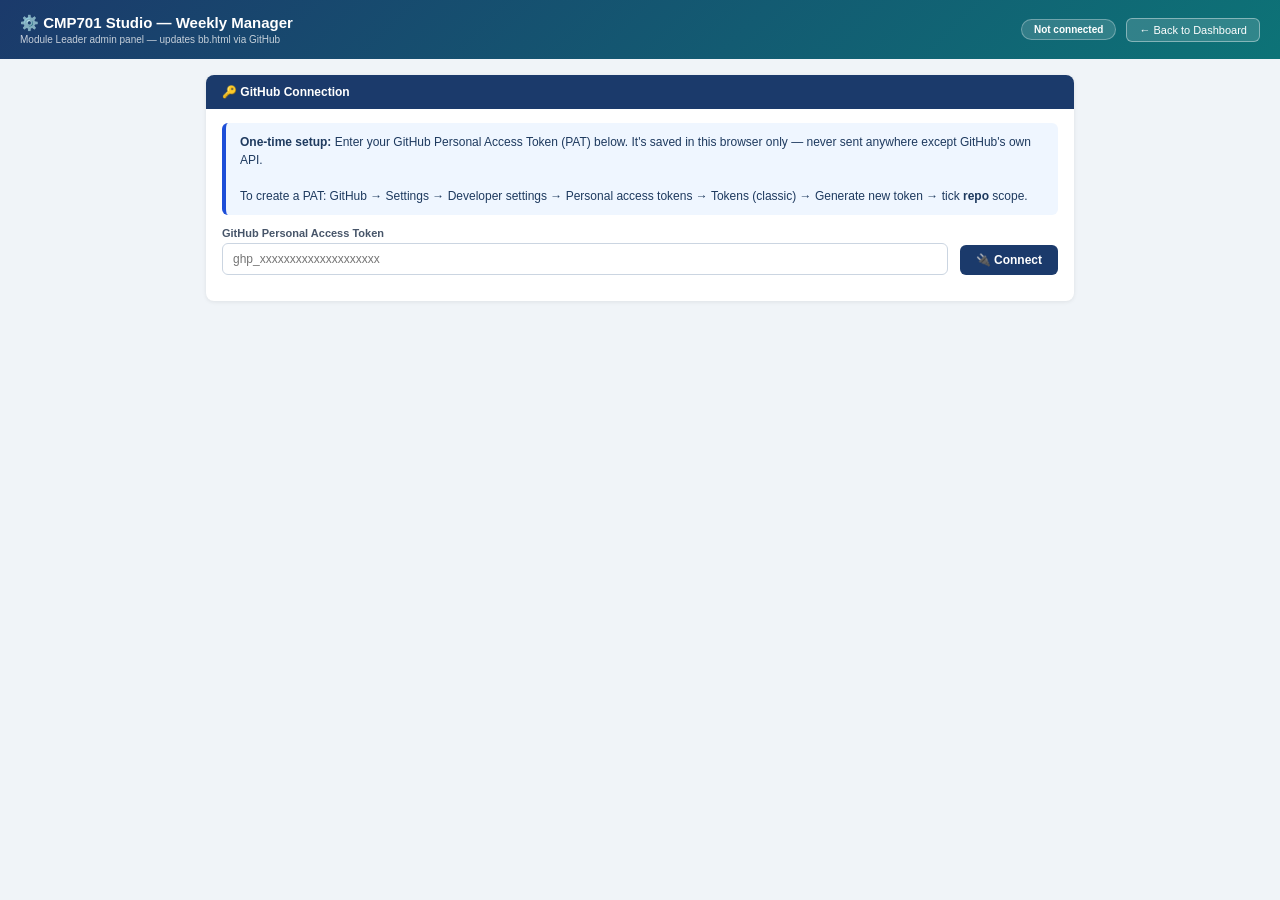
<file: admin.html>
<!DOCTYPE html>
<html lang="en">
<head>
<meta charset="UTF-8">
<meta name="viewport" content="width=device-width,initial-scale=1">
<title>CMP701 Studio — Weekly Manager</title>
<style>
*{box-sizing:border-box;margin:0;padding:0}
body{font-family:Arial,sans-serif;font-size:13px;background:#f0f4f8;color:#1e293b;min-height:100vh}

.hdr{background:linear-gradient(135deg,#1B3A6B,#0D7377);color:#fff;padding:14px 20px;display:flex;align-items:center;justify-content:space-between;flex-wrap:wrap;gap:8px}
.hdr-title{font-size:15px;font-weight:800}
.hdr-sub{font-size:10px;opacity:.75;margin-top:2px}
#statusBadge{font-size:10px;font-weight:700;border-radius:20px;padding:4px 12px;background:rgba(255,255,255,.15);border:1px solid rgba(255,255,255,.3)}
#statusBadge.ok{background:rgba(21,128,61,.4);border-color:rgba(21,128,61,.7)}
#statusBadge.err{background:rgba(185,28,28,.4);border-color:rgba(185,28,28,.7)}

.container{max-width:900px;margin:0 auto;padding:16px}

.card{background:#fff;border-radius:8px;box-shadow:0 1px 4px rgba(0,0,0,.08);margin-bottom:14px;overflow:hidden}
.card-hdr{padding:10px 16px;font-size:12px;font-weight:700;color:#fff;display:flex;align-items:center;justify-content:space-between}
.card-hdr.blue{background:#1B3A6B}.card-hdr.teal{background:#0D7377}.card-hdr.green{background:#15803D}
.card-hdr.amber{background:#B45309}.card-hdr.purple{background:#7C3AED}.card-hdr.red{background:#B91C1C}
.card-body{padding:14px 16px}

label{font-size:11px;font-weight:700;color:#475569;display:block;margin-bottom:4px}
input[type=text],input[type=number],input[type=password],select,textarea{
  width:100%;padding:8px 10px;border:1.5px solid #cbd5e1;border-radius:6px;
  font-size:12px;font-family:Arial,sans-serif;outline:none;transition:.15s}
input:focus,select:focus,textarea:focus{border-color:#0D7377}
.form-row{display:grid;grid-template-columns:1fr 1fr;gap:12px;margin-bottom:12px}
.form-group{margin-bottom:12px}

.btn{padding:8px 16px;border-radius:6px;border:none;font-size:12px;font-weight:700;cursor:pointer;transition:.15s;text-decoration:none;display:inline-flex;align-items:center;gap:6px}
.btn-primary{background:#1B3A6B;color:#fff}.btn-primary:hover{background:#162d55}
.btn-teal{background:#0D7377;color:#fff}.btn-teal:hover{background:#0b5e62}
.btn-green{background:#15803D;color:#fff}.btn-green:hover{background:#166534}
.btn-ghost{background:#f1f5f9;color:#475569;border:1px solid #e2e8f0}.btn-ghost:hover{background:#e2e8f0}
.btn-red{background:#B91C1C;color:#fff}
.btn:disabled{opacity:.4;cursor:not-allowed}

/* XP table */
.xp-tbl{width:100%;border-collapse:collapse;font-size:11px}
.xp-tbl th{background:#f1f5f9;padding:6px 10px;text-align:left;font-weight:700;color:#475569;border-bottom:2px solid #e2e8f0;font-size:10px;white-space:nowrap}
.xp-tbl td{padding:6px 10px;border-bottom:1px solid #f1f5f9;vertical-align:middle}
.xp-tbl tr:hover td{background:#f8fafc}
.xp-input{width:64px;padding:5px 7px;font-size:11px;border:1.5px solid #cbd5e1;border-radius:4px;text-align:center}
.xp-new{font-weight:800;color:#0D7377}

/* Group accordion */
.grp-header{display:flex;align-items:center;justify-content:space-between;padding:10px 14px;background:#f8fafc;border-bottom:1px solid #e2e8f0;cursor:pointer;user-select:none}
.grp-header:hover{background:#f1f5f9}
.grp-header .grp-label{font-size:12px;font-weight:700;color:#1B3A6B}
.grp-body{padding:14px 16px;border-bottom:1px solid #e2e8f0;display:none}
.grp-body.open{display:block}
.grp-row{display:grid;grid-template-columns:1fr 1fr;gap:10px;margin-bottom:8px}

.alert{padding:10px 14px;border-radius:6px;font-size:12px;margin-bottom:12px;line-height:1.5}
.alert-info{background:#eff6ff;border-left:4px solid #1D4ED8;color:#1e3a5f}
.alert-success{background:#f0fdf4;border-left:4px solid #15803D;color:#14532d}
.alert-error{background:#fef2f2;border-left:4px solid #B91C1C;color:#7f1d1d}
.alert-warn{background:#fffbeb;border-left:4px solid #B45309;color:#78350f}

.tab-bar{display:flex;gap:0;border-bottom:2px solid #e2e8f0;margin-bottom:14px}
.g-tab{padding:8px 16px;border:none;background:none;font-size:11px;font-weight:700;color:#64748b;cursor:pointer;border-bottom:2px solid transparent;margin-bottom:-2px;transition:.15s}
.g-tab:hover{color:#1B3A6B}
.g-tab.on{color:#1B3A6B;border-bottom-color:#1B3A6B}

.spinner{display:inline-block;width:14px;height:14px;border:2px solid rgba(255,255,255,.3);border-top-color:#fff;border-radius:50%;animation:spin .7s linear infinite;vertical-align:middle;margin-right:6px}
@keyframes spin{to{transform:rotate(360deg)}}

.section-note{font-size:11px;color:#64748b;margin-bottom:12px;line-height:1.5}
.publish-bar{position:sticky;bottom:0;background:#fff;border-top:2px solid #0D7377;padding:12px 16px;display:flex;align-items:center;gap:10px;flex-wrap:wrap;box-shadow:0 -2px 8px rgba(0,0,0,.08)}
.changed-count{font-size:11px;color:#64748b}
</style>
</head>
<body>

<div class="hdr">
  <div>
    <div class="hdr-title">⚙️ CMP701 Studio — Weekly Manager</div>
    <div class="hdr-sub">Module Leader admin panel — updates bb.html via GitHub</div>
  </div>
  <div style="display:flex;align-items:center;gap:10px">
    <span id="statusBadge">Not connected</span>
    <button onclick="window.location.href='bb.html'"
            style="background:rgba(255,255,255,.15);border:1px solid rgba(255,255,255,.4);color:#fff;
                   border-radius:6px;padding:5px 12px;font-size:11px;cursor:pointer">
      &#8592; Back to Dashboard
    </button>
  </div>
</div>

<div class="container">

<!-- ── 1. AUTHENTICATION ─────────────────────────────────────────────── -->
<div class="card" id="authCard">
  <div class="card-hdr blue">🔑 GitHub Connection</div>
  <div class="card-body">
    <div class="alert alert-info">
      <strong>One-time setup:</strong> Enter your GitHub Personal Access Token (PAT) below. It's saved in this browser only — never sent anywhere except GitHub's own API.
      <br><br>
      To create a PAT: GitHub → Settings → Developer settings → Personal access tokens → Tokens (classic) → Generate new token → tick <strong>repo</strong> scope.
    </div>
    <div class="form-row" style="grid-template-columns:1fr auto">
      <div>
        <label>GitHub Personal Access Token</label>
        <input type="password" id="patInput" placeholder="ghp_xxxxxxxxxxxxxxxxxxxx" autocomplete="off">
      </div>
      <div style="display:flex;align-items:flex-end">
        <button class="btn btn-primary" onclick="connect()">🔌 Connect</button>
      </div>
    </div>
    <div id="authMsg" style="margin-top:8px;font-size:11px;color:#64748b"></div>
  </div>
</div>

<!-- ── 2. WEEK & ANNOUNCEMENT ─────────────────────────────────────────── -->
<div class="card" id="weekCard" style="display:none">
  <div class="card-hdr teal">📅 Week Settings</div>
  <div class="card-body">
    <div class="form-row">
      <div class="form-group" style="margin:0">
        <label>Current Week (1–12)</label>
        <input type="number" id="weekInput" min="1" max="12" value="1" onchange="markChanged()">
      </div>
      <div class="form-group" style="margin:0">
        <label>Announcement Type</label>
        <select id="announceType" onchange="markChanged()">
          <option value="info">ℹ️ Info (blue)</option>
          <option value="good">✅ Good news (green)</option>
          <option value="warn">⚠️ Warning (amber)</option>
          <option value="urgent">🔴 Urgent (red)</option>
        </select>
      </div>
    </div>
    <div class="form-group">
      <label>Announcement message <span style="font-weight:400;color:#94a3b8">(leave blank to hide)</span></label>
      <input type="text" id="announceBody" placeholder="e.g. Week 3 feedback returned — check your guild workspace" oninput="markChanged()">
    </div>
  </div>
</div>

<!-- ── 3. XP UPDATE ───────────────────────────────────────────────────── -->
<div class="card" id="xpCard" style="display:none">
  <div class="card-hdr green">📊 XP Update</div>
  <div class="card-body">
    <p class="section-note">
      Tick <strong>Sub</strong> if a guild submitted this week (+50 XP) · tick <strong>PR</strong> if they completed peer review (+30 XP) · enter any bonus XP in the box.
      New XP updates automatically.
    </p>
    <div class="tab-bar" id="xpGroupTabs"></div>
    <div id="xpGroupPanels"></div>
  </div>
</div>

<!-- ── 4. BB LINKS ────────────────────────────────────────────────────── -->
<div class="card" id="linksCard" style="display:none">
  <div class="card-hdr amber">🔗 Blackboard Links (update each week)</div>
  <div class="card-body">
    <p class="section-note">
      Paste this week's Blackboard assignment URL and peer review URL for each seminar group.
      Only update the groups you have new links for — others are left unchanged.
    </p>
    <div id="linksAccordion"></div>
  </div>
</div>

<!-- ── 5. PUBLISH ─────────────────────────────────────────────────────── -->
<div class="publish-bar" id="publishBar" style="display:none">
  <button class="btn btn-green" id="publishBtn" onclick="publish()" disabled>
    📤 Publish Update to Blackboard
  </button>
  <button class="btn btn-ghost" onclick="reloadConfig()">↺ Reload from GitHub</button>
  <span class="changed-count" id="changedCount">Connect to GitHub to begin</span>
</div>

</div><!-- /container -->

<script>
// ─────────────────────────────────────────────────────────────────────────────
//  CONFIG
// ─────────────────────────────────────────────────────────────────────────────
const REPO  = 'Tertsegha1/cmp701-studio';
const FPATH = 'bb.html';
const API   = `https://api.github.com/repos/${REPO}/contents/${FPATH}`;

const GROUP_META = [
  { key:'LDN-A',  label:'London Group A',      campus:'London' },
  { key:'LDN-CD', label:'London Group C&D',     campus:'London' },
  { key:'BHM-A',  label:'Birmingham Group A',   campus:'Birmingham' },
  { key:'BHM-B',  label:'Birmingham Group B',   campus:'Birmingham' },
  { key:'BHM-E',  label:'Birmingham Group E',   campus:'Birmingham' },
  { key:'MAN-A',  label:'Manchester Group A',   campus:'Manchester' },
  { key:'MAN-BC', label:'Manchester Group B&C', campus:'Manchester' },
];

// ─────────────────────────────────────────────────────────────────────────────
//  STATE
// ─────────────────────────────────────────────────────────────────────────────
let _pat     = localStorage.getItem('cmp701_pat') || '';
let _sha     = '';
let _raw     = '';        // raw bb.html text from GitHub
let _config  = null;      // parsed config object
let _changed = false;

// ─────────────────────────────────────────────────────────────────────────────
//  AUTH & LOAD
// ─────────────────────────────────────────────────────────────────────────────
async function connect() {
  const val = document.getElementById('patInput').value.trim();
  if (val) { _pat = val; localStorage.setItem('cmp701_pat', val); }
  if (!_pat) { showAuthMsg('Enter your GitHub PAT first.', 'error'); return; }

  setStatus('Connecting…', '');
  showAuthMsg('Connecting to GitHub…', 'info');

  try {
    const data = await ghGet();
    _sha = data.sha;
    _raw = decodeBase64(data.content);
    _config = parseConfig(_raw);
    populateForm();
    showPanels();
    setStatus('✅ Connected — ' + REPO, 'ok');
    showAuthMsg('✅ Connected. Config loaded from GitHub.', 'success');
  } catch (e) {
    setStatus('Connection failed', 'err');
    showAuthMsg('❌ ' + e.message, 'error');
  }
}

async function reloadConfig() {
  if (!_pat) { alert('Not connected — enter your PAT first.'); return; }
  try {
    setStatus('Reloading…', '');
    const data = await ghGet();
    _sha = data.sha;
    _raw = decodeBase64(data.content);
    _config = parseConfig(_raw);
    populateForm();
    _changed = false;
    updatePublishBtn();
    setStatus('✅ Reloaded from GitHub', 'ok');
  } catch(e) {
    alert('Reload failed: ' + e.message);
  }
}

// ─────────────────────────────────────────────────────────────────────────────
//  GITHUB API HELPERS
// ─────────────────────────────────────────────────────────────────────────────
async function ghGet() {
  const r = await fetch(API, {
    headers: { 'Authorization': `token ${_pat}`, 'Accept': 'application/vnd.github+json' }
  });
  if (!r.ok) throw new Error(`GitHub API ${r.status}: ${r.statusText}`);
  return r.json();
}

async function ghPut(message, content) {
  // Encode UTF-8 content to base64
  const bytes = new TextEncoder().encode(content);
  const binStr = Array.from(bytes).map(b => String.fromCharCode(b)).join('');
  const b64 = btoa(binStr);

  const r = await fetch(API, {
    method: 'PUT',
    headers: {
      'Authorization':  `token ${_pat}`,
      'Accept':         'application/vnd.github+json',
      'Content-Type':   'application/json',
    },
    body: JSON.stringify({ message, content: b64, sha: _sha }),
  });
  if (!r.ok) {
    const err = await r.json().catch(() => ({}));
    throw new Error(`GitHub API ${r.status}: ${err.message || r.statusText}`);
  }
  return r.json();
}

function decodeBase64(b64) {
  const binStr = atob(b64.replace(/\n/g, ''));
  const bytes  = Uint8Array.from(binStr, c => c.charCodeAt(0));
  return new TextDecoder().decode(bytes);
}

// ─────────────────────────────────────────────────────────────────────────────
//  PARSE bb.html CONFIG
// ─────────────────────────────────────────────────────────────────────────────
function parseConfig(content) {
  const cfg = { guilds: [], bbLinks: {}, peerReviewOffset: {} };

  // Current week
  const wkM = content.match(/currentWeek:\s+(\d+),/);
  cfg.currentWeek = wkM ? parseInt(wkM[1]) : 1;

  // Announcement
  const bdM = content.match(/body:\s+"([^"]*)"/);
  const tyM = content.match(/type:\s+"([^"]*)"/);
  cfg.announcementBody = bdM ? bdM[1] : '';
  cfg.announcementType = tyM ? tyM[1] : 'info';

  // Guilds (each on its own line)
  const gRx = /\{ name: "([^"]+)", campus: "([^"]+)", group: "([^"]+)", xp: (\d+), badges: (\[[^\]]*\]), submissions: (\[[^\]]*\]) \}/g;
  let m;
  while ((m = gRx.exec(content)) !== null) {
    cfg.guilds.push({
      name: m[1], campus: m[2], group: m[3],
      xp: parseInt(m[4]),
      badges: JSON.parse(m[5]),
      submissions: JSON.parse(m[6]),
    });
  }

  // bbLinks per group
  for (const grp of GROUP_META) {
    cfg.bbLinks[grp.key] = {
      currentAssignment: extractGroupField(content, grp.key, 'currentAssignment'),
      peerReviewForm:    extractGroupField(content, grp.key, 'peerReviewForm'),
    };
  }

  // peerReviewOffset per group
  for (const grp of GROUP_META) {
    const oM = content.match(new RegExp(`"${grp.key}":\\s*(\\d+),\\s*//`));
    cfg.peerReviewOffset[grp.key] = oM ? parseInt(oM[1]) : 1;
  }

  return cfg;
}

function extractGroupField(content, groupKey, field) {
  const lines = content.split('\n');
  let inGroup = false;
  for (const line of lines) {
    if (!inGroup && line.includes(`"${groupKey}":`) && line.includes('{')) {
      inGroup = true; continue;
    }
    if (inGroup) {
      if (line.includes(`${field}:`)) {
        const vM = line.match(/:\s+"([^"]*)"/);
        return vM ? vM[1] : '';
      }
      if (line.trim().match(/^"[A-Z]+-[A-Z]+":/)) inGroup = false;
    }
  }
  return '';
}

// ─────────────────────────────────────────────────────────────────────────────
//  POPULATE FORM
// ─────────────────────────────────────────────────────────────────────────────
function populateForm() {
  const cfg = _config;

  // Week + announcement
  document.getElementById('weekInput').value   = cfg.currentWeek;
  document.getElementById('announceBody').value = cfg.announcementBody;
  document.getElementById('announceType').value = cfg.announcementType;

  // XP group tabs + panels
  buildXPSection(cfg);

  // BB links accordion
  buildLinksAccordion(cfg);
}

function buildXPSection(cfg) {
  const tabBar   = document.getElementById('xpGroupTabs');
  const panels   = document.getElementById('xpGroupPanels');
  tabBar.innerHTML = '';
  panels.innerHTML = '';

  GROUP_META.forEach((grp, gi) => {
    // Tab button
    const btn = document.createElement('button');
    btn.className = 'g-tab' + (gi === 0 ? ' on' : '');
    btn.textContent = grp.label.replace('Group ', '').replace('Birmingham', 'BHM').replace('Manchester', 'MAN').replace('London', 'LDN');
    btn.onclick = () => {
      document.querySelectorAll('.g-tab').forEach(t => t.classList.remove('on'));
      btn.classList.add('on');
      document.querySelectorAll('.xp-panel').forEach(p => p.style.display = 'none');
      document.getElementById('xp-panel-' + grp.key).style.display = '';
    };
    tabBar.appendChild(btn);

    // Panel
    const guilds = cfg.guilds.filter(g => g.group === grp.key);
    const panel  = document.createElement('div');
    panel.id    = 'xp-panel-' + grp.key;
    panel.className = 'xp-panel';
    panel.style.display = gi === 0 ? '' : 'none';

    const rows = guilds.map(g => {
      const wkDone = Math.max(0, cfg.currentWeek - 1);
      const subs   = (g.submissions || []).length;
      const subPct = wkDone > 0 ? Math.round(subs / wkDone * 100) : 0;
      return `<tr id="xrow-${g.name}">
        <td><strong style="color:#1B3A6B">${g.name}</strong></td>
        <td style="text-align:center" id="xpcur-${g.name}">${g.xp}</td>
        <td style="text-align:center;font-size:10px;color:#64748b">${subs}/${wkDone}</td>
        <td style="text-align:center">
          <input class="xp-input" type="number" id="xpbonus-${g.name}" min="0" placeholder="0"
            oninput="recalcXP('${g.name}'); markChanged()">
        </td>
        <td style="text-align:center">
          <input type="checkbox" id="xpsub-${g.name}"
            onchange="recalcXP('${g.name}'); markChanged()">
        </td>
        <td style="text-align:center">
          <input type="checkbox" id="xppr-${g.name}"
            onchange="recalcXP('${g.name}'); markChanged()">
        </td>
        <td style="text-align:center" class="xp-new" id="xpnew-${g.name}">${g.xp}</td>
      </tr>`;
    }).join('');

    panel.innerHTML = `
      <div style="overflow-x:auto">
        <table class="xp-tbl">
          <thead><tr>
            <th>Guild</th>
            <th style="text-align:center">Current XP</th>
            <th style="text-align:center">Subs</th>
            <th style="text-align:center">+ Bonus</th>
            <th style="text-align:center">Sub? (+50)</th>
            <th style="text-align:center">PR? (+30)</th>
            <th style="text-align:center">New XP</th>
          </tr></thead>
          <tbody>${rows}</tbody>
        </table>
      </div>`;
    panels.appendChild(panel);
  });
}

function recalcXP(guildName) {
  const cfg   = _config;
  const guild = cfg.guilds.find(g => g.name === guildName);
  if (!guild) return;
  const bonus = parseInt(document.getElementById('xpbonus-' + guildName)?.value || '0') || 0;
  const sub   = document.getElementById('xpsub-' + guildName)?.checked ? 50 : 0;
  const pr    = document.getElementById('xppr-'  + guildName)?.checked ? 30 : 0;
  const newXP = guild.xp + bonus + sub + pr;
  const el    = document.getElementById('xpnew-' + guildName);
  if (el) { el.textContent = newXP; el.style.color = newXP !== guild.xp ? '#15803D' : '#0D7377'; }
}

function buildLinksAccordion(cfg) {
  const acc = document.getElementById('linksAccordion');
  acc.innerHTML = '';

  GROUP_META.forEach((grp, i) => {
    const bl    = cfg.bbLinks[grp.key] || {};
    const item  = document.createElement('div');
    item.style.borderBottom = '1px solid #e2e8f0';

    const hdr = document.createElement('div');
    hdr.className = 'grp-header';
    hdr.innerHTML = `
      <span class="grp-label">${grp.label}</span>
      <span style="font-size:10px;color:#94a3b8" id="grp-status-${grp.key}">
        ${bl.currentAssignment ? '✅ Assignment set' : '⏳ No assignment URL'}
      </span>`;
    hdr.onclick = () => body.classList.toggle('open');

    const body = document.createElement('div');
    body.className = 'grp-body' + (i === 0 ? ' open' : '');
    body.innerHTML = `
      <div class="grp-row">
        <div class="form-group" style="margin:0">
          <label>This Week's Assignment URL</label>
          <input type="text" id="assign-${grp.key}" value="${bl.currentAssignment || ''}"
            placeholder="https://learning.ulster.ac.uk/ultra/…"
            oninput="updateGrpStatus('${grp.key}'); markChanged()">
        </div>
        <div class="form-group" style="margin:0">
          <label>Peer Review Form URL</label>
          <input type="text" id="prurl-${grp.key}" value="${bl.peerReviewForm || ''}"
            placeholder="https://learning.ulster.ac.uk/ultra/…"
            oninput="markChanged()">
        </div>
      </div>`;

    item.appendChild(hdr);
    item.appendChild(body);
    acc.appendChild(item);
  });
}

function updateGrpStatus(key) {
  const val = document.getElementById('assign-' + key)?.value.trim();
  const el  = document.getElementById('grp-status-' + key);
  if (el) el.textContent = val ? '✅ Assignment set' : '⏳ No assignment URL';
}

// ─────────────────────────────────────────────────────────────────────────────
//  APPLY UPDATES TO RAW bb.html
// ─────────────────────────────────────────────────────────────────────────────
function buildUpdatedContent() {
  let c = _raw;
  const cfg = _config;

  // currentWeek
  const newWeek = parseInt(document.getElementById('weekInput').value) || cfg.currentWeek;
  c = c.replace(/currentWeek:\s+\d+,/, `currentWeek:   ${newWeek},`);

  // peerReviewOffset — set all groups to new week
  for (const grp of GROUP_META) {
    c = c.replace(
      new RegExp(`("${grp.key}":\\s*)\\d+(,\\s*//)`, 'g'),
      `$1${newWeek}$2`
    );
  }

  // Announcement
  const aBody = document.getElementById('announceBody').value.replace(/"/g, '\\"');
  const aType = document.getElementById('announceType').value;
  c = c.replace(/body:\s+"[^"]*",/, `body:  "${aBody}",`);
  c = c.replace(/type:\s+"[^"]*",/, `type:  "${aType}",`);

  // Guilds XP
  for (const guild of cfg.guilds) {
    const bonus = parseInt(document.getElementById('xpbonus-' + guild.name)?.value || '0') || 0;
    const sub   = document.getElementById('xpsub-' + guild.name)?.checked || false;
    const pr    = document.getElementById('xppr-'  + guild.name)?.checked || false;

    if (bonus === 0 && !sub && !pr) continue; // nothing changed

    const newXP   = guild.xp + bonus + (sub ? 50 : 0) + (pr ? 30 : 0);
    const newSubs = sub
      ? [...new Set([...(guild.submissions || []), newWeek])].sort((a, b) => a - b)
      : guild.submissions || [];

    c = c.replace(
      new RegExp(`(\\{ name: "${guild.name}", campus: "[^"]+", group: "[^"]+", xp: )\\d+(, badges: )\\[[^\\]]*\\](, submissions: )\\[[^\\]]*\\]( \\})`),
      `$1${newXP}$2${JSON.stringify(guild.badges || [])}$3${JSON.stringify(newSubs)}$4`
    );
  }

  // bbLinks per group
  for (const grp of GROUP_META) {
    const assignVal = document.getElementById('assign-' + grp.key)?.value.trim() || '';
    const prVal     = document.getElementById('prurl-'  + grp.key)?.value.trim() || '';
    c = updateGroupField(c, grp.key, 'currentAssignment', assignVal);
    c = updateGroupField(c, grp.key, 'peerReviewForm',    prVal);
  }

  return c;
}

function updateGroupField(content, groupKey, field, value) {
  const lines = content.split('\n');
  let inGroup = false;
  let updated = false;
  for (let i = 0; i < lines.length; i++) {
    if (!inGroup && lines[i].includes(`"${groupKey}":`) && lines[i].includes('{')) {
      inGroup = true; continue;
    }
    if (inGroup && !updated) {
      if (lines[i].includes(`${field}:`)) {
        lines[i] = lines[i].replace(new RegExp(`(${field}:\\s*)"[^"]*"`), `$1"${value}"`);
        updated = true; inGroup = false;
      }
      if (!updated && lines[i].trim().match(/^"[A-Z]+-[A-Z]+":/)) inGroup = false;
    }
  }
  return lines.join('\n');
}

// ─────────────────────────────────────────────────────────────────────────────
//  PUBLISH
// ─────────────────────────────────────────────────────────────────────────────
async function publish() {
  const btn = document.getElementById('publishBtn');
  btn.disabled = true;
  btn.innerHTML = '<span class="spinner"></span> Publishing…';

  try {
    const newContent = buildUpdatedContent();
    const weekNum    = document.getElementById('weekInput').value;
    const result     = await ghPut(`Week ${weekNum} update — XP, links and announcement`, newContent);

    // Update SHA for next commit
    _sha = result.content.sha;
    _raw = newContent;
    _config = parseConfig(newContent);

    btn.innerHTML = '✅ Published!';
    document.getElementById('changedCount').textContent =
      'Published ✅ — students see the update in Blackboard within ~60 seconds.';
    btn.style.background = '#15803D';

    setTimeout(() => {
      btn.innerHTML = '📤 Publish Update to Blackboard';
      btn.style.background = '';
      btn.disabled = false;
      _changed = false;
      updatePublishBtn();
    }, 4000);

  } catch (e) {
    btn.innerHTML = '📤 Publish Update to Blackboard';
    btn.disabled = false;
    const errDiv = document.createElement('div');
    errDiv.className = 'alert alert-error';
    errDiv.style.marginTop = '8px';
    errDiv.innerHTML = `<strong>Publish failed:</strong> ${e.message}`;
    document.getElementById('publishBar').appendChild(errDiv);
    setTimeout(() => errDiv.remove(), 8000);
  }
}

// ─────────────────────────────────────────────────────────────────────────────
//  UI HELPERS
// ─────────────────────────────────────────────────────────────────────────────
function showPanels() {
  ['weekCard','xpCard','linksCard'].forEach(id => document.getElementById(id).style.display = '');
  document.getElementById('publishBar').style.display = 'flex';
  document.getElementById('publishBtn').disabled = false;
  document.getElementById('changedCount').textContent = 'Ready — make changes then publish.';
}

function setStatus(text, cls) {
  const el = document.getElementById('statusBadge');
  el.textContent = text;
  el.className   = cls ? cls : '';
}

function showAuthMsg(msg, type) {
  const el = document.getElementById('authMsg');
  const cls = type === 'error' ? '#B91C1C' : type === 'success' ? '#15803D' : '#475569';
  el.style.color   = cls;
  el.textContent   = msg;
}

function markChanged() {
  _changed = true;
  updatePublishBtn();
}

function updatePublishBtn() {
  const btn = document.getElementById('publishBtn');
  const cnt = document.getElementById('changedCount');
  if (_changed) {
    btn.disabled = false;
    cnt.textContent = '⚠️ Unsaved changes — click Publish to go live.';
    cnt.style.color = '#B45309';
  } else {
    cnt.textContent = 'No unsaved changes.';
    cnt.style.color = '#64748b';
  }
}

// ─────────────────────────────────────────────────────────────────────────────
//  BOOT
// ─────────────────────────────────────────────────────────────────────────────
window.addEventListener('DOMContentLoaded', () => {
  if (_pat) {
    document.getElementById('patInput').value = '••••••••••••••••••••';
    connect();
  }
});
</script>
</body>
</html>
</file>
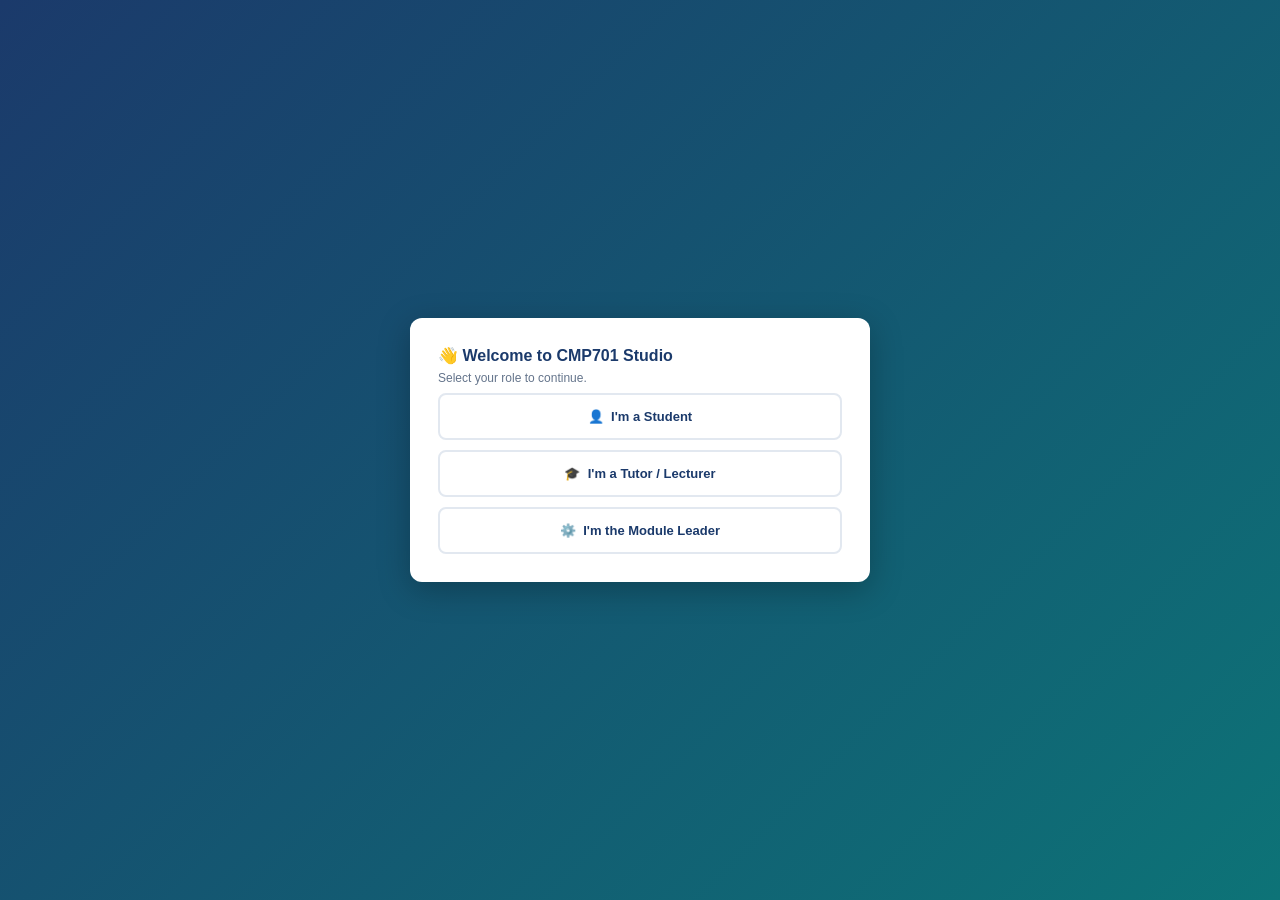
<file: bb.html>
<!DOCTYPE html>
<html lang="en">
<head>
<meta charset="UTF-8">
<meta name="viewport" content="width=device-width,initial-scale=1">
<title>CMP701 Digital Transformation Studio</title>
<style>
*{box-sizing:border-box;margin:0;padding:0}
body{font-family:Arial,sans-serif;font-size:13px;background:#f0f4f8;color:#1e293b;min-height:100vh}

/* Compact header for Blackboard embed */
.hdr{background:linear-gradient(135deg,#1B3A6B 0%,#0D7377 100%);color:#fff;padding:12px 18px;display:flex;align-items:center;justify-content:space-between;flex-wrap:wrap;gap:8px}
.hdr-title{font-size:14px;font-weight:800;letter-spacing:.2px}
.hdr-meta{font-size:10px;opacity:.75;margin-top:2px}
.hdr-right{display:flex;align-items:center;gap:10px;flex-wrap:wrap}
.week-pill{background:rgba(255,255,255,.2);border:1px solid rgba(255,255,255,.35);border-radius:20px;padding:4px 14px;font-size:11px;font-weight:800}
.cohort-pill{background:rgba(255,255,255,.12);border:1px solid rgba(255,255,255,.25);border-radius:20px;padding:4px 12px;font-size:10px;font-weight:700}

/* Announcement banner */
.announce-banner{background:#1D4ED8;color:#fff;padding:8px 18px;font-size:11px;font-weight:700;display:flex;align-items:center;gap:10px}
.announce-banner.urgent{background:#B91C1C}
.announce-banner.good{background:#15803D}
.announce-banner.warn{background:#B45309}

/* Tabs */
.tabs{display:flex;background:#162d55;border-bottom:3px solid #0D7377;overflow-x:auto}
.tab{padding:10px 18px;color:rgba(255,255,255,.55);cursor:pointer;font-size:11px;font-weight:700;white-space:nowrap;border:none;background:none;transition:.15s;letter-spacing:.3px;flex-shrink:0}
.tab:hover{color:#fff;background:rgba(255,255,255,.07)}
.tab.on{color:#fff;background:#0D7377}

/* Pages */
.pg{display:none;padding:16px;max-width:1100px;margin:0 auto}
.pg.on{display:block}

/* Cards */
.card{background:#fff;border-radius:8px;box-shadow:0 1px 4px rgba(0,0,0,.08);margin-bottom:14px;overflow:hidden}
.card-hdr{padding:10px 16px;font-size:12px;font-weight:700;color:#fff;display:flex;align-items:center;justify-content:space-between}
.card-hdr.blue{background:#1B3A6B}
.card-hdr.teal{background:#0D7377}
.card-hdr.green{background:#15803D}
.card-hdr.purple{background:#7C3AED}
.card-hdr.amber{background:#B45309}
.card-hdr.grad{background:linear-gradient(135deg,#1B3A6B,#7C3AED)}
.card-body{padding:14px 16px}

/* Quest */
.quest-week-nav{display:flex;gap:6px;flex-wrap:wrap;margin-bottom:14px}
.wk-btn{padding:5px 12px;border-radius:20px;border:1.5px solid #e2e8f0;background:#fff;font-size:11px;font-weight:700;cursor:pointer;transition:.15s;color:#64748b}
.wk-btn:hover{border-color:#0D7377;color:#0D7377}
.wk-btn.current{background:#0D7377;color:#fff;border-color:#0D7377}
.wk-btn.published{border-color:#1B3A6B;color:#1B3A6B}
.wk-btn.future{opacity:.4;cursor:default}
.deliverable-item{display:flex;gap:10px;align-items:flex-start;padding:8px 0;border-bottom:1px solid #f1f5f9}
.deliverable-item:last-child{border:none}
.del-num{width:22px;height:22px;border-radius:50%;background:#0D7377;color:#fff;font-size:10px;font-weight:800;display:flex;align-items:center;justify-content:center;flex-shrink:0;margin-top:1px}

/* Peer Review */
.pr-match{display:flex;align-items:center;gap:12px;padding:12px 0;border-bottom:1px solid #f1f5f9}
.pr-match:last-child{border:none}
.guild-tag{background:#1B3A6B;color:#fff;border-radius:6px;padding:6px 14px;font-size:12px;font-weight:800;min-width:90px;text-align:center}
.guild-tag.reviewing{background:#0D7377}
.arrow{font-size:18px;color:#94a3b8}

/* Leaderboard */
.lb-row{display:flex;align-items:center;gap:12px;padding:10px 0;border-bottom:1px solid #f1f5f9}
.lb-row:last-child{border:none}
.lb-rank{width:28px;height:28px;border-radius:50%;display:flex;align-items:center;justify-content:center;font-size:11px;font-weight:800;flex-shrink:0}
.lb-rank.gold{background:#fef08a;color:#713f12}
.lb-rank.silver{background:#e2e8f0;color:#1e293b}
.lb-rank.bronze{background:#fed7aa;color:#431407}
.lb-rank.other{background:#f1f5f9;color:#475569}
.xp-bar-wrap{background:#e2e8f0;border-radius:8px;height:10px;overflow:hidden;flex:1}
.xp-bar-fill{height:100%;border-radius:8px;background:linear-gradient(90deg,#1B3A6B,#0D7377);transition:width .8s ease}
.badge-row{display:flex;gap:4px;flex-wrap:wrap;margin-top:4px}
.badge-chip{font-size:13px;line-height:1;cursor:default}

/* Timeline */
.deadline-grid{display:grid;grid-template-columns:repeat(auto-fit,minmax(160px,1fr));gap:10px;margin-bottom:14px}
.deadline-card{background:#fff;border-radius:8px;padding:12px;text-align:center;box-shadow:0 1px 4px rgba(0,0,0,.08)}
.deadline-card .days{font-size:28px;font-weight:800;line-height:1}
.deadline-card .label{font-size:9px;text-transform:uppercase;letter-spacing:.5px;color:#64748b;margin-top:2px;font-weight:700}
.deadline-card .date{font-size:10px;color:#94a3b8;margin-top:4px}
.deadline-card.urgent .days{color:#B91C1C}
.deadline-card.warn .days{color:#B45309}
.deadline-card.ok .days{color:#15803D}
.deadline-card.past .days{color:#94a3b8;font-size:18px}

.wk-grid{display:grid;grid-template-columns:repeat(6,1fr);gap:6px}
@media(max-width:500px){.wk-grid{grid-template-columns:repeat(3,1fr)}}
.wk-tile{background:#fff;border-radius:6px;padding:8px 6px;text-align:center;font-size:10px;border:2px solid transparent;box-shadow:0 1px 3px rgba(0,0,0,.07)}
.wk-tile.current{border-color:#0D7377;background:#f0fdfa}
.wk-tile.done{border-color:#e2e8f0;background:#f8fafc}
.wk-tile .wn{font-size:15px;font-weight:800;color:#1B3A6B;line-height:1}
.wk-tile .wt{font-size:9px;color:#64748b;margin-top:2px;line-height:1.3;min-height:22px}

/* Util */
.btn{padding:8px 16px;border-radius:6px;border:none;font-size:12px;font-weight:700;cursor:pointer;transition:.15s;text-decoration:none;display:inline-flex;align-items:center;gap:6px}
.btn-primary{background:#1B3A6B;color:#fff}
.btn-primary:hover{background:#162d55}
.btn-teal{background:#0D7377;color:#fff}
.btn-teal:hover{background:#0b5e62}
.btn-ghost{background:#f1f5f9;color:#475569;border:1px solid #e2e8f0}
.btn-ghost:hover{background:#e2e8f0}
.frow{display:flex;gap:8px;flex-wrap:wrap;margin-bottom:14px;align-items:center}
.alert{padding:10px 14px;border-radius:6px;font-size:12px;margin-bottom:12px;line-height:1.5}
.alert-info{background:#eff6ff;border-left:4px solid #1D4ED8;color:#1e3a5f}
.alert-success{background:#f0fdf4;border-left:4px solid #15803D;color:#14532d}
.ai-output{background:#f8fafc;border:1.5px solid #e2e8f0;border-radius:6px;padding:14px;font-size:12px;line-height:1.7;min-height:80px;white-space:pre-wrap;color:#334155}
.ai-output.loading{color:#94a3b8;font-style:italic}
select,input,textarea{width:100%;padding:8px 10px;border:1.5px solid #cbd5e1;border-radius:6px;font-size:12px;font-family:Arial,sans-serif;outline:none;transition:.15s}
select:focus,input:focus,textarea:focus{border-color:#0D7377}
label{font-size:11px;font-weight:700;color:#475569;display:block;margin-bottom:4px}
.form-group{margin-bottom:12px}

/* ── Role badge ─────────────────────────────────────────────────────── */
.role-badge{border-radius:12px;padding:2px 11px;font-size:9px;font-weight:700;letter-spacing:.5px;text-transform:uppercase;background:rgba(255,255,255,.15);border:1px solid rgba(255,255,255,.3)}

/* ── Guild Space (student collab view) ──────────────────────────────── */
.guild-hero{background:linear-gradient(135deg,#1B3A6B 0%,#0D7377 100%);border-radius:8px;padding:18px 20px;color:#fff;margin-bottom:14px}
.collab-step{display:flex;align-items:flex-start;gap:10px;padding:10px 0;border-bottom:1px solid #f1f5f9}
.collab-step:last-child{border:none}
.collab-num{min-width:26px;height:26px;border-radius:50%;background:#0D7377;color:#fff;font-size:10px;font-weight:800;display:flex;align-items:center;justify-content:center;flex-shrink:0;margin-top:1px}

/* ── Group Hub (tutor XP entry) ─────────────────────────────────────── */
.xp-tbl{width:100%;border-collapse:collapse;font-size:11px}
.xp-tbl th{background:#f1f5f9;padding:7px 10px;text-align:left;font-weight:700;color:#475569;border-bottom:2px solid #e2e8f0;font-size:10px}
.xp-tbl td{padding:8px 10px;border-bottom:1px solid #f1f5f9;vertical-align:middle}
.xp-tbl tr:hover td{background:#f8fafc}
.xp-input{width:68px;padding:5px 7px;font-size:11px;border:1.5px solid #cbd5e1;border-radius:4px;text-align:center}
.snippet-box{background:#0f172a;color:#e2e8f0;border-radius:6px;padding:14px;font-size:11px;font-family:monospace;line-height:1.65;white-space:pre;overflow-x:auto;margin-top:10px;display:none}

/* ── Overview (admin view) ──────────────────────────────────────────── */
.ov-tbl{width:100%;border-collapse:collapse;font-size:11px}
.ov-tbl th{background:#1B3A6B;color:#fff;padding:8px 12px;text-align:left;font-size:10px;font-weight:700}
.ov-tbl td{padding:9px 12px;border-bottom:1px solid #e2e8f0;vertical-align:middle}
.ov-tbl tr:hover td{background:#f8fafc}
.campus-tag{border-radius:4px;padding:2px 7px;font-size:9px;font-weight:700;color:#fff;margin-right:5px}
.c-ldn{background:#1B3A6B}.c-bhm{background:#0D7377}.c-man{background:#7C3AED}

/* ── First-time guild/group picker overlay ──────────────────────────── */
.picker-overlay{position:fixed;inset:0;background:linear-gradient(135deg,#1B3A6B 0%,#0D7377 100%);display:flex;align-items:flex-start;justify-content:center;z-index:9999;padding:20px;overflow-y:auto}
.picker-box{background:#fff;border-radius:12px;padding:28px;max-width:460px;width:100%;box-shadow:0 8px 32px rgba(0,0,0,.25);margin:auto 0}
.picker-box h2{font-size:16px;font-weight:800;color:#1B3A6B;margin-bottom:4px}
.picker-box p{font-size:12px;color:#64748b;margin-bottom:18px;line-height:1.55}
.picker-grid{display:grid;grid-template-columns:1fr 1fr;gap:8px;margin-bottom:18px}
.guild-pick-btn{padding:10px 8px;border:2px solid #e2e8f0;border-radius:8px;background:#fff;font-size:11px;font-weight:700;cursor:pointer;transition:.15s;color:#1B3A6B;text-align:center}
.guild-pick-btn:hover{border-color:#0D7377;background:#f0fdfa;color:#0D7377}
.guild-pick-btn.selected{border-color:#1B3A6B;background:#eff6ff}
.picker-group-label{font-size:10px;font-weight:700;text-transform:uppercase;letter-spacing:.5px;color:#94a3b8;grid-column:1/-1;margin-top:6px}
</style>
</head>
<body>

<script>
// ═══════════════════════════════════════════════════════════════════════════
//  MODULE LEADER CONFIG
//  Set semesterStart once. Quests auto-publish every Monday at 8am.
//  Only update guilds[].xp each week after marking. Push to GitHub
//  OR use the admin panel in Blackboard — changes go live in ~60 seconds.
// ═══════════════════════════════════════════════════════════════════════════

const STUDIO = {

  // ── Cohort & Week ──────────────────────────────────────────────────────
  cohortName:    "2025-26 Jun Intake",
  currentWeek:   "auto",    // ← "auto" = calculated from semesterStart each Monday 8am
                            //   set a number (e.g. 3) to override for testing
  semesterStart: "2026-06-01",  // Monday of Week 1 (YYYY-MM-DD) — set once, never change

  // ── Staff access code ─────────────────────────────────────────────────
  // Tutors and Module Leader must enter this code to access staff views.
  // Change to any passphrase — share with teaching team only.
  staffPin: "Studio2026Staff",

  // ── Key Dates ──────────────────────────────────────────────────────────
  deadlines: {
    // Dates provisional — update to exact confirmed dates when released.
    // CW1 falls in Week 6 (w/c 6 Jul 2026). CW2 falls in Week 12 (w/c 17 Aug 2026).
    cw1Sub:  { date: "2026-07-10", tbc: true },   // CW1 submission (TBC — end of Week 6)
    cw1Ret:  { date: "2026-07-24", tbc: true },   // CW1 feedback returned (TBC)
    cw2Sub:  { date: "2026-08-21", tbc: true },   // CW2 submission (TBC — end of Week 12)
    cw2Ret:  { date: "2026-09-04", tbc: true },   // CW2 feedback returned (TBC)
  },

  // ── Announcement (leave body:"" to hide) ──────────────────────────────
  announcement: {
    body:  "",              // e.g. "Week 3 feedback returned — check your guild workspace"
    type:  "info",         // "info" | "good" | "warn" | "urgent"
  },

  // ── Guilds (Jun 2026 intake — 122 students, 33 guilds) ────────────────
  //  After checking the Blackboard gradebook each week, update per guild:
  //    xp          → 50 per artefact submitted + 30 per peer review done
  //    badges      → emoji badges earned (see Badge Guide in Leaderboard tab)
  //    submissions → add the week number for each week the guild submitted
  //  Embed URL: bb.html?guild=BHM-A-G1  (replaces ?guild= with each guild name)
  //  Or per group: bb.html?group=BHM-A  (shows all guilds in that group)
  guilds: [
    // ── London Group A (Tutor: John Omokore) ──
    { name: "LDN-A-G1", campus: "London", group: "LDN-A", xp: 0, badges: [], submissions: [] },
    { name: "LDN-A-G2", campus: "London", group: "LDN-A", xp: 0, badges: [], submissions: [] },
    { name: "LDN-A-G3", campus: "London", group: "LDN-A", xp: 0, badges: [], submissions: [] },
    { name: "LDN-A-G4", campus: "London", group: "LDN-A", xp: 0, badges: [], submissions: [] },
    { name: "LDN-A-G5", campus: "London", group: "LDN-A", xp: 0, badges: [], submissions: [] },

    // ── London Group C&D (Tutor: John Omokore / Parvez Jugon) ──
    { name: "LDN-CD-G1", campus: "London", group: "LDN-CD", xp: 0, badges: [], submissions: [] },
    { name: "LDN-CD-G2", campus: "London", group: "LDN-CD", xp: 0, badges: [], submissions: [] },
    { name: "LDN-CD-G3", campus: "London", group: "LDN-CD", xp: 0, badges: [], submissions: [] },
    { name: "LDN-CD-G4", campus: "London", group: "LDN-CD", xp: 0, badges: [], submissions: [] },

    // ── Birmingham Group A (Tutor: Tertsegha Anande) ──
    { name: "BHM-A-G1", campus: "Birmingham", group: "BHM-A", xp: 0, badges: [], submissions: [] },
    { name: "BHM-A-G2", campus: "Birmingham", group: "BHM-A", xp: 0, badges: [], submissions: [] },
    { name: "BHM-A-G3", campus: "Birmingham", group: "BHM-A", xp: 0, badges: [], submissions: [] },
    { name: "BHM-A-G4", campus: "Birmingham", group: "BHM-A", xp: 0, badges: [], submissions: [] },
    { name: "BHM-A-G5", campus: "Birmingham", group: "BHM-A", xp: 0, badges: [], submissions: [] },
    { name: "BHM-A-G6", campus: "Birmingham", group: "BHM-A", xp: 0, badges: [], submissions: [] },

    // ── Birmingham Group B (Tutor: Goodluck Oguzie / Tertsegha Anande) ──
    { name: "BHM-B-G1", campus: "Birmingham", group: "BHM-B", xp: 0, badges: [], submissions: [] },
    { name: "BHM-B-G2", campus: "Birmingham", group: "BHM-B", xp: 0, badges: [], submissions: [] },
    { name: "BHM-B-G3", campus: "Birmingham", group: "BHM-B", xp: 0, badges: [], submissions: [] },

    // ── Birmingham Group E (Tutor: Tertsegha Anande / Khadijah Hange) ──
    { name: "BHM-E-G1", campus: "Birmingham", group: "BHM-E", xp: 0, badges: [], submissions: [] },
    { name: "BHM-E-G2", campus: "Birmingham", group: "BHM-E", xp: 0, badges: [], submissions: [] },
    { name: "BHM-E-G3", campus: "Birmingham", group: "BHM-E", xp: 0, badges: [], submissions: [] },
    { name: "BHM-E-G4", campus: "Birmingham", group: "BHM-E", xp: 0, badges: [], submissions: [] },

    // ── Manchester Group A (Tutor: Amira Ahmed) ──
    { name: "MAN-A-G1", campus: "Manchester", group: "MAN-A", xp: 0, badges: [], submissions: [] },
    { name: "MAN-A-G2", campus: "Manchester", group: "MAN-A", xp: 0, badges: [], submissions: [] },
    { name: "MAN-A-G3", campus: "Manchester", group: "MAN-A", xp: 0, badges: [], submissions: [] },
    { name: "MAN-A-G4", campus: "Manchester", group: "MAN-A", xp: 0, badges: [], submissions: [] },
    { name: "MAN-A-G5", campus: "Manchester", group: "MAN-A", xp: 0, badges: [], submissions: [] },
    { name: "MAN-A-G6", campus: "Manchester", group: "MAN-A", xp: 0, badges: [], submissions: [] },
    { name: "MAN-A-G7", campus: "Manchester", group: "MAN-A", xp: 0, badges: [], submissions: [] },
    { name: "MAN-A-G8", campus: "Manchester", group: "MAN-A", xp: 0, badges: [], submissions: [] },

    // ── Manchester Group B&C (Tutor: Amjed Ibraheem) ──
    { name: "MAN-BC-G1", campus: "Manchester", group: "MAN-BC", xp: 0, badges: [], submissions: [] },
    { name: "MAN-BC-G2", campus: "Manchester", group: "MAN-BC", xp: 0, badges: [], submissions: [] },
    { name: "MAN-BC-G3", campus: "Manchester", group: "MAN-BC", xp: 0, badges: [], submissions: [] },
  ],

  // ── Peer Review Offset ───────────────────────────────────────────────
  //  "auto" = rotates automatically with the current week (recommended).
  //  Set a specific number per group only if you need to override.
  peerReviewOffset: "auto",

  // ── Blackboard Links ─────────────────────────────────────────────────
  //  Set ONCE at the start of semester — no weekly updates needed.
  //
  //  currentAssignment / peerReviewForm:
  //    Option A (recommended): an array of 12 URLs — index 0 = Week 1.
  //      ["https://bb.../wk1", "https://bb.../wk2", ... x12]
  //      The dashboard auto-picks the correct week's link every Monday.
  //    Option B: a single string URL — update it weekly.
  //
  //  groupSetUrl : Course → Groups → open the group set → copy URL (strip &mode=edit).
  //  guildWorkspaces : optional per-guild deep-links; falls back to groupSetUrl.
  //  gradebook : My Grades URL — same for all students.
  //  Course ID: _376756_1  (learning.ulster.ac.uk)
  bbLinks: {
    gradebook: "https://learning.ulster.ac.uk/ultra/courses/_376756_1/gradebook",
    "LDN-A": {
      groupSetUrl:       "https://learning.ulster.ac.uk/ultra/courses/_376756_1/groups/groupSet?groupSetId=_189338_1",
      currentAssignment: "",
      peerReviewForm:    "",
      guildWorkspaces: { "LDN-A-G1":"", "LDN-A-G2":"", "LDN-A-G3":"", "LDN-A-G4":"", "LDN-A-G5":"" },
    },
    "LDN-CD": {
      groupSetUrl:       "https://learning.ulster.ac.uk/ultra/courses/_376756_1/groups/groupSet?groupSetId=_189344_1",
      currentAssignment: "",
      peerReviewForm:    "",
      guildWorkspaces: { "LDN-CD-G1":"", "LDN-CD-G2":"", "LDN-CD-G3":"", "LDN-CD-G4":"" },
    },
    "BHM-A": {
      groupSetUrl:       "https://learning.ulster.ac.uk/ultra/courses/_376756_1/groups/groupSet?groupSetId=_189349_1",
      currentAssignment: "",
      peerReviewForm:    "",
      guildWorkspaces: { "BHM-A-G1":"", "BHM-A-G2":"", "BHM-A-G3":"", "BHM-A-G4":"", "BHM-A-G5":"", "BHM-A-G6":"" },
    },
    "BHM-B": {
      groupSetUrl:       "https://learning.ulster.ac.uk/ultra/courses/_376756_1/groups/groupSet?groupSetId=_189356_1",
      currentAssignment: "",
      peerReviewForm:    "",
      guildWorkspaces: { "BHM-B-G1":"", "BHM-B-G2":"", "BHM-B-G3":"" },
    },
    "BHM-E": {
      groupSetUrl:       "https://learning.ulster.ac.uk/ultra/courses/_376756_1/groups/groupSet?groupSetId=_189360_1",
      currentAssignment: "",
      peerReviewForm:    "",
      guildWorkspaces: { "BHM-E-G1":"", "BHM-E-G2":"", "BHM-E-G3":"", "BHM-E-G4":"" },
    },
    "MAN-A": {
      groupSetUrl:       "https://learning.ulster.ac.uk/ultra/courses/_376756_1/groups/groupSet?groupSetId=_189365_1",
      currentAssignment: "",
      peerReviewForm:    "",
      guildWorkspaces: { "MAN-A-G1":"", "MAN-A-G2":"", "MAN-A-G3":"", "MAN-A-G4":"", "MAN-A-G5":"", "MAN-A-G6":"", "MAN-A-G7":"", "MAN-A-G8":"" },
    },
    "MAN-BC": {
      groupSetUrl:       "https://learning.ulster.ac.uk/ultra/courses/_376756_1/groups/groupSet?groupSetId=_189374_1",
      currentAssignment: "",
      peerReviewForm:    "",
      guildWorkspaces: { "MAN-BC-G1":"", "MAN-BC-G2":"", "MAN-BC-G3":"" },
    },
  },

  // ── AI Feedback ────────────────────────────────────────────────────────
  //  Leave aiKey:"" to disable. Do NOT commit a live key to a public repo.
  aiKey: "",

  // ═══════════════════════════════════════════════════════════════════════
  // WEEKLY TASK (after marking — ~2 minutes in the Blackboard admin panel)
  // ═══════════════════════════════════════════════════════════════════════
  // Quests auto-publish Monday 8am. Week number is automatic. No link updates
  // needed if you pre-filled the 12-entry arrays above at start of semester.
  //
  // Only update each week:
  //   guilds[].xp          → +50 per artefact submitted, +30 per peer review
  //   guilds[].submissions → add week number for each guild that submitted
  //   guilds[].badges      → add emoji milestone badges as earned
  //   announcement.body    → optional message, or "" to hide
  //
  // Use the Admin Panel in Blackboard to do this — no Git needed.
  // Or: edit here → git push → live in ~60s.
  // ═══════════════════════════════════════════════════════════════════════
  _weeklySync: null,  // placeholder — do not delete this line

  // ── Quest Briefs ───────────────────────────────────────────────────────
  //  Topics match the CMP701 teaching plan exactly (lecture + practical lab).
  //  topic / tag  — shown in the Timeline week grid
  //  title        — shown as the quest card header
  //  brief        — shown in the Quest tab
  //  deliverables — shown as a checklist in the Quest tab
  //  Quests auto-unlock each Monday at 08:00 from semesterStart.
  //
  //  Each Guild is assigned one real business to analyse and transform
  //  across the full 12 weeks. The business is used in both CW1 and CW2.
  quests: {

    // ══ DISCOVERY PHASE — Weeks 1–5 → CW1 ══════════════════════════════

    1: {
      topic: "Studio Orientation",
      tag:   "Guild Setup",
      title: "Welcome to CMP701 Studio — Guild Setup & Business Snapshot",
      brief: "Welcome to the CMP701 Digital Transformation Studio.\n\nThis module is delivered as a Digital Transformation Studio — you will not only learn digital transformation concepts, but apply them continuously to a real organisation across the semester.\n\nHow the Studio Works:\n• You will work in stable groups (Guilds) throughout the semester\n• Each Guild is assigned one real business to analyse and transform\n• Lecture sessions focus on concepts, frameworks, and structured brainstorming\n• Seminar sessions are hands-on build sessions where artefacts are produced\n• Progress is tracked through weekly milestones\n\nYour assigned business is the organisation your Guild will analyse for ALL studio work and both assessments. Use this session to lock in your Guild identity and produce your first artefact.\n\n⚠️ CW1 (Week 6) and CW2 (Week 12) are INDIVIDUAL submissions. You may reuse ideas developed in your Guild, but all writing, analysis, and reflection must be entirely your own.",
      deliverables: [
        "Confirm your Guild name and record all members present this session",
        "Review and understand your assigned business — industry, size, what it does, its current digital position",
        "Agree on rotating roles for studio work (e.g. facilitator, note-taker, timekeeper, presenter) and document the rotation schedule",
        "Business Snapshot (1 slide max): Company name · Industry/sector · What the business does · Why digital transformation matters for this organisation specifically",
        "Guild Working Contract (bullet points): Attendance expectations · Communication method (e.g. WhatsApp, Teams) · How tasks will be shared · How disagreements will be resolved · Definition of Done — what does a complete artefact look like?",
        "Upload ONE PDF or PowerPoint containing your Business Snapshot and Guild Working Contract to your Blackboard Group Workspace",
      ],
    },

    2: {
      topic: "Data & Analytics for DT",
      tag:   "Descriptive Analytics",
      title: "Data & Analytics for Digital Transformation — Using Data to Justify Change",
      brief: "Digital transformation is driven by data, not guesswork.\n\nThis week focuses on understanding how data and analytics support transformation decisions. Before an organisation can transform digitally, it must understand what data it has, what it means, and how to use it to justify investment in change.\n\nYou will explore what data your assigned business generates, how tools like RapidMiner support descriptive analysis, and how to connect data insights to transformation needs.\n\nDescriptive analytics focuses on understanding patterns, trends, and summaries — not prediction. That comes later in Week 9. This week is about making sense of what has already happened and why it matters.\n\nThis work supports your CW2 business context and data justification.",
      deliverables: [
        "Data Inventory: identify 3–4 types of data your assigned business generates or uses (e.g. transaction data, customer behaviour data, operational logs, social media engagement) — explain why each type is important to the business",
        "RapidMiner Exploration: explore how RapidMiner can be used to analyse one of your identified data types — note the type of analysis it enables (sorting, filtering, descriptive statistics, visualisation)",
        "Descriptive Insight: identify one simple insight, trend, or pattern your business could derive from its data — describe what the pattern shows and why it matters",
        "Transformation Link: in 2–3 sentences, explain how this data insight supports a digital transformation decision for your business (e.g. identifying a gap, proving a need, or measuring a baseline)",
        "Upload ONE PDF or slide containing your Data Inventory, Descriptive Insight, and Transformation Link to your Blackboard Group Workspace",
      ],
    },

    3: {
      topic: "Industry Analysis",
      tag:   "PESTLE & Porter's",
      title: "Industry Analysis — PESTLE, Porter's Five Forces & Digital Competition",
      brief: "Digital transformation is shaped by industry pressure and competition.\n\nAn organisation cannot transform in isolation — it must understand the environment it operates in. External pressures, competitive dynamics, and the threat of digital disruptors all shape which transformation decisions make sense and which are essential for survival.\n\nThis week your Guild completes two foundational strategic analysis frameworks:\n\n• PESTLE Analysis — examines the macro-environment: Political, Economic, Social, Technological, Legal, and Environmental factors affecting your organisation\n• Porter's Five Forces — examines competitive dynamics: supplier power, buyer power, competitive rivalry, threat of substitution, and threat of new entrants\n\nBoth frameworks should focus on the digital dimension — how digital technologies are changing each factor in your organisation's specific industry.\n\nThis analysis feeds directly into your CW2 Industry Analysis section.",
      deliverables: [
        "PESTLE Analysis: complete a full PESTLE for your assigned business — for each of the 6 factors, identify at least 2 relevant points and note the digital transformation implication (e.g. under Technological: rise of AI in customer service → need to adopt conversational AI or lose competitive ground)",
        "Porter's Five Forces: complete a Porter's Five Forces analysis for your business's industry — for each force, assess whether it is High / Medium / Low and explain the digital factor driving it",
        "Digital Implications Summary: write a short paragraph (100–150 words) explaining the 2–3 most significant digital threats or opportunities your analysis has revealed for your organisation",
        "Upload ONE PDF or slide containing your PESTLE, Porter's Five Forces, and Digital Implications Summary to your Blackboard Group Workspace",
      ],
    },

    4: {
      topic: "Organisational Transformation",
      tag:   "Org Structure",
      title: "Organisational Transformation — AS-IS to TO-BE Structure & People Impact",
      brief: "Digital transformation does not just change what an organisation does — it changes how it is structured, who does what, and what skills are needed.\n\nThis week focuses on the human and structural dimension of digital transformation. You will map your organisation's current structure and design a digitally enabled future structure, then analyse what the change means for people, roles, and skills.\n\nThis is one of the most complex aspects of transformation. Technology implementations often fail not because the technology is wrong, but because the people and organisational structures are not ready.\n\nThis work supports the Business–Technology Interface section of your CW2 report — one of the highest-weighted criteria.",
      deliverables: [
        "Current (AS-IS) Organisation Chart: research or reconstruct your assigned business's current organisational structure — show key departments, reporting lines, and where digital functions currently sit (or are absent)",
        "Future (TO-BE) Organisation Chart: design a proposed post-transformation structure — show new digital departments or functions (e.g. Data & Analytics, Digital Experience, AI Operations, CX Technology), how they connect to existing teams, and any structural changes",
        "People & Skills Impact Analysis: identify — new roles that need to be created · existing roles that will change significantly · skills the business needs to recruit or develop (e.g. data literacy, cloud architecture, agile delivery) · any roles that may be reduced due to automation",
        "Transition Summary: in 100–150 words, explain the most significant organisational change your transformation requires and the key risks if it is not managed well",
        "Upload ONE PDF or slide containing both org charts and your people impact analysis to your Blackboard Group Workspace",
      ],
    },

    5: {
      topic: "Digital Transformation Strategy",
      tag:   "Roadmap & KPIs",
      title: "Designing Your Digital Transformation Strategy — Roadmap, Technologies & KPIs",
      brief: "Digital transformation requires more than adopting new technologies. Organisations must develop a digital strategy that aligns technology investments with business objectives.\n\nA digital strategy defines:\n• How digital technologies create business value\n• How organisations compete in digital environments\n• How digital capabilities support long-term strategy\n\nSuccessful organisations integrate business strategy and digital strategy into a single coherent vision. This week your Guild designs a digital transformation strategy for your assigned organisation — covering business objectives, technology choices, a phased roadmap, and measurable KPIs.\n\nThis is one of the most directly assessed components of your CW2 report.\n\n⚠️ CW1 is submitted individually next week. Use your Guild session this week to share ideas, practise your presentation, and give each other structured feedback.",
      deliverables: [
        "Business Objective: clearly define your organisation's primary digital transformation goal — what does successful transformation look like in 2–3 years? Make it specific and measurable (e.g. 'reduce manual processing by 40% through workflow automation by 2027')",
        "Digital Technologies: identify 2–3 digital technologies that directly support your business objective — for each, explain: what it is · what problem it solves · why it is appropriate for this organisation specifically",
        "Transformation Roadmap: design a phased roadmap showing — Phase 1 (Foundation/Pilot) · Phase 2 (Scale) · Phase 3 (Optimise/Innovate) — assign approximate timeframes and key milestones to each phase",
        "KPIs: define 3–4 Key Performance Indicators that will measure whether the transformation is succeeding — for each KPI: what it measures · current baseline (if known) · target value · how it will be tracked",
        "CW1 Rehearsal: each Guild member gives a 2-minute run-through of their planned CW1 presentation — Guild gives one strength and one improvement per member",
        "Upload ONE Slide or PDF containing your Business Objective, Digital Technologies, Roadmap, and KPIs to your Blackboard Group Workspace",
      ],
    },

    // ══ TRANSFORMATION PHASE — Weeks 6–12 → CW2 ════════════════════════

    6: {
      topic: "CW1 Video Presentations",
      tag:   "Assessment Week",
      title: "CW1 — Individual Video Presentation (7–8 minutes)",
      brief: "CW1 submission week. Five weeks of Guild research, analysis and strategic thinking come together in your INDIVIDUAL video presentation.\n\nYour presentation introduces your assigned organisation, outlines the structure and content of your planned CW2 report, shares initial findings from your literature review, and demonstrates any analysis or artefacts you have produced so far.\n\nAll writing, analysis, argument and delivery must be entirely your own — Guild work has built your shared knowledge base, but your presentation must reflect your individual understanding.\n\n⚠️ INDIVIDUAL SUBMISSION — 7–8 minutes. A margin of up to +10% is allowed. Work significantly over this limit will not be assessed beyond that point. There is NO time penalty for submissions under 7 minutes.",
      deliverables: [
        "CW1 Video Presentation submitted via Blackboard (7–8 minutes) — must include ALL elements below",
        "Introduction: introduce your assigned organisation and its current state of digital transformation — why does DT matter for this organisation now?",
        "Projected Document Outline: high-level structure of your CW2 report — key sections and topics you plan to cover",
        "Literature Review (initial findings): discuss 2–3 key theories, models or case studies relevant to DT in your organisation's sector — reference sources used",
        "Datasets & Technologies: identify any tools or technologies you have used or plan to use in your analysis — show screenshots or demos where possible",
        "Prototypes & Artefacts: demonstrate any preliminary analysis, PESTLE, Porter's Five Forces, org charts, strategy roadmaps, or other artefacts built during Weeks 1–5",
        "CW1 Marking Criteria: Content Understanding (25%) · Clarity & Engagement (20%) · Structure & Organisation (20%) · Use of Visual Aids (20%) · Delivery & Time Management (15%)",
        "Guild support: use your Guild session for a final run-through — time each other and give last-minute feedback before submitting",
      ],
    },

    7: {
      topic: "Digital Business Models",
      tag:   "Business Model Canvas",
      title: "Digital Business Models — Value Proposition & Revenue in the Digital Economy",
      brief: "CW1 is submitted. The Transformation Phase begins.\n\nDigital transformation is not only about adopting new technologies. It requires organisations to rethink:\n• How they create value for customers\n• How they generate revenue\n• How they compete in digital markets\n\nMany industries have been disrupted because digital technologies enable entirely new business models. Examples include:\n• Netflix shifting from DVD rentals to a subscription streaming platform\n• Uber introducing a platform model connecting drivers and riders\n• Spotify using a freemium model with premium subscriptions\n• Google generating revenue through an advertising-supported digital ecosystem\n\nThis week your Guild analyses how digital disruption affects your assigned organisation and proposes a new digitally enabled business model. The outputs feed directly into your CW2 report — industry analysis, digital transformation strategy, platform models, and revenue opportunities.",
      deliverables: [
        "Section 1 — Current Value Proposition: describe how your organisation currently creates value for customers — what problem does it solve, for whom, and how does it deliver that value today?",
        "Section 2 — Digital Disruption: explain how digital technologies are disrupting your organisation's industry — what new entrants, platform models, or technology shifts are threatening or changing the competitive landscape?",
        "Section 3 — Proposed Digital Business Model: describe a new digital business model suitable for your organisation — explain the core logic of how it works and why it is appropriate",
        "Section 4 — Business Model Canvas: complete a full BMC for your proposed model — all 9 components: Customer Segments · Value Propositions · Channels · Customer Relationships · Revenue Streams · Key Activities · Key Resources · Key Partners · Cost Structure",
        "Section 5 — Revenue Model: explain how the organisation will generate revenue using the digital model — identify at least 2 new or enhanced revenue streams enabled by the transformation",
        "Upload ONE Slide or PDF containing all 5 sections to your Blackboard Group Workspace",
      ],
    },

    8: {
      topic: "Business & Digital Strategy",
      tag:   "Strategy Linkage",
      title: "Business & Digital Strategy — Linking Technology to Competitive Advantage",
      brief: "Digital transformation is not just about introducing technology — it is about making strategic decisions that improve how organisations compete, deliver value, and operate.\n\nOrganisations must consider:\n• How digital technologies support business strategy\n• How digital transformation changes competition\n• How digital initiatives improve customer value\n• How digital transformation affects profitability and long-term sustainability\n\nThis week your Guild applies strategic thinking to your assigned organisation and evaluates how digital technologies can support its business goals. This session builds directly on your previous work on value propositions, digital business models, and digital innovation — connecting these ideas to strategic decision-making.\n\nThis directly supports your CW2 report — particularly the Interface between Business Management and Digital Technologies, Strategy Linkage, and Business Process Transformation sections.",
      deliverables: [
        "Section 1 — Current Business Strategy: describe your organisation's current strategic position — mission or vision (or inferred equivalent) · strategic direction (cost leadership, differentiation, focus?) · current competitive approach",
        "Section 2 — Digital Strategy Linkage: explain how 2–3 specific digital technologies directly support the business strategy you have described — be explicit about the connection between technology choice and strategic goal",
        "Section 3 — Strategic Digital Initiatives: propose 2–3 digital initiatives for your organisation — for each, specify: what technology is used · how it supports the business strategy · expected business benefits (quantify where possible)",
        "Section 4 — Organisational Impact: explain how the digital transformation you are proposing affects — organisational structure (link to your Week 4 org charts) · key business processes · workforce skills and capability requirements",
        "Upload ONE Slide or PDF containing all 4 sections to your Blackboard Group Workspace",
      ],
    },

    9: {
      topic: "Business Intelligence & Forecasting",
      tag:   "RapidMiner / BI",
      title: "Business Intelligence & Predictive Analytics — Turning Data into Strategic Insight",
      brief: "Descriptive analytics tells you what happened. Business Intelligence and predictive analytics tell you what is likely to happen next — and that is where the strategic value of data lies.\n\nThis week focuses on how data becomes knowledge, and how organisations use Business Intelligence (BI) and predictive analytics to support digital transformation decisions. You will explore BI concepts, knowledge management practices, forecasting techniques, and use RapidMiner to generate predictions from real data.\n\nThese skills are critical for your CW2 report — particularly the Data Strategy, Predictive Analytics, Innovation, and Decision Support sections.\n\nThis is one of the most technically demanding and most important weeks of the module. Use your Guild session collaboratively — help each other build and debug RapidMiner processes.\n\n💡 You may use AI tools to explain BI concepts, suggest forecasting use cases, or interpret results — but always verify AI-generated outputs against your own understanding.",
      deliverables: [
        "Section 1 — BI Application: choose one forecasting scenario relevant to your business (Sales Forecasting · Customer Behaviour Prediction · Market Demand Forecasting · Financial Forecasting · Operational Forecasting) — explain: what business problem you are solving and why predictive analytics is the appropriate approach",
        "Section 2 — Predictive Model Overview: include your dataset description · forecasting method used (e.g. ARIMA, linear regression) · a screenshot of your RapidMiner workflow showing the process design",
        "Section 3 — Forecast Results: include your graph/chart output showing the predicted trend · key observations about what the forecast shows · any anomalies or patterns worth noting",
        "Section 4 — Business Insights: explain what the prediction means for your organisation · how it supports better decision-making · how it improves your digital transformation strategy (link to your Week 5 roadmap and KPIs)",
        "Section 5 — CW2 Link: explicitly state how this forecasting work contributes to your CW2 sections on Data-Driven Strategy · Innovation Planning · Business Process Transformation",
        "Upload ONE PPT or PDF containing all 5 sections to your Blackboard Group Workspace",
      ],
    },

    10: {
      topic: "CW2 Strategy Synthesis",
      tag:   "Miro / Mind Map",
      title: "CW2 Strategy Synthesis — Mind Mapping Your Digital Transformation Plan",
      brief: "Ten weeks of research, frameworks, analysis and strategic thinking. Now it is time to bring everything together into a single, coherent digital transformation strategy.\n\nA successful digital transformation requires:\n• A strong business model\n• Clear transformation goals\n• Integration of technologies\n• Understanding of challenges and opportunities\n\nThis week uses mind mapping and collaborative strategy development to connect your ideas — moving from separate artefacts to a connected transformation strategy that underpins your CW2 report.\n\nYou will apply the Business Model Canvas, explore business model innovation, and develop a structured strategy roadmap.\n\n🎯 Guild Milestone: A fully developed digital transformation strategy mind map aligned to your CW2 report structure.",
      deliverables: [
        "Section 1 — Current State Analysis: summarise your organisation's current technologies · current business processes · digital maturity level · existing strengths and weaknesses — answer the question: Where is your organisation today digitally?",
        "Section 2 — Transformation Goals: define 3–5 clear strategic objectives — what your organisation wants to achieve digitally. Goals should be Realistic · Strategic · Measurable (examples: improve customer experience, increase operational efficiency, introduce AI-driven decision-making)",
        "Section 3 — Technologies and Frameworks: identify the specific tools and systems that will power your strategy — link each technology to one of your transformation goals and justify the selection",
        "Section 4 — Challenges and Opportunities: map the risks, benefits, and constraints of your proposed strategy. Create a Mind Map using Miro (or similar) that visually connects: strategy goals → technologies → challenges → opportunities → business model integration",
        "Section 5 — Business Model Integration: explain why the technologies you selected create value for your business and how your overall strategy fits together as a coherent whole — this becomes the executive summary of your CW2 Digital Transformation Strategy section",
        "Export your Miro board as image or PDF — share the link or upload to your Blackboard Group Workspace along with the full PDF/PPT",
      ],
    },

    11: {
      topic: "Innovation & Knowledge Management",
      tag:   "Innovation Strategy",
      title: "Innovation & Knowledge Management — Building Continuous Transformation Capability",
      brief: "Successful digital transformation is not a one-time project — it requires an organisation to build the ongoing capacity to innovate and manage knowledge effectively.\n\nOrganisations today compete through:\n• Continuous innovation\n• Knowledge sharing\n• Data-driven learning\n• AI-supported decision-making\n\nThis week explores how innovation strategies and knowledge management systems support transformation success and competitive advantage. You will identify innovation opportunities, classify the type of innovation, design a knowledge management approach, and explain how AI and analytics support continuous improvement.\n\nThis builds a critical section of your CW2 strategy — Innovation Strategy, Knowledge Management Framework, and Data-Driven Learning Capability.\n\n⚠️ CW2 is submitted INDIVIDUALLY next week. Use your Guild session to peer-review each other's draft reports — each member should share their current draft and receive specific, structured feedback.",
      deliverables: [
        "Section 1 — Innovation Proposal: identify a specific business challenge your organisation faces · select one digital innovation idea that addresses it · explain the expected business value · provide an overview of how it would be implemented",
        "Section 2 — Innovation Type: specify whether your innovation is Product, Process, or Business Model innovation — explain why it fits that category and what makes it digital",
        "Section 3 — Knowledge Management Strategy: describe how your organisation will — capture knowledge and digital expertise (e.g. knowledge bases, after-action reviews, communities of practice) · share insights across departments · use AI or analytics tools to support knowledge discovery and continuous improvement",
        "Section 4 — Visual Representation: create either an Innovation Diagram (showing how the innovation idea develops from problem to solution to value) OR a Knowledge Flow Diagram (showing how knowledge is captured, shared, and applied across the organisation)",
        "Guild CW2 Peer Review: each Guild member shares their draft report — give one specific gap and one specific strength per member — confirm all reports cover the required sections: Intro · Interface BM & DT · Industry Analysis · DT Strategy · Business Process · Innovation & KM · Reflection",
        "Upload ONE PPT or PDF containing all 4 sections plus peer review notes to your Blackboard Group Workspace",
      ],
    },

    12: {
      topic: "Visualisation using Power BI",
      tag:   "Power BI Dashboard",
      title: "Visualisation using Power BI — Final Dashboard & CW2 Submission",
      brief: "The final studio session of the semester.\n\nThis week you build a professional Power BI dashboard that visualises the key metrics, trends and insights from your entire semester of research — a strategic intelligence tool that a real board of directors could use to monitor transformation progress.\n\nThe lecture this week covers business process analytics and the role of AI in digital transformation — connecting the full arc from Week 1's business snapshot to advanced analytics and AI-powered decision making.\n\nThis is also CW2 submission week. Use your Guild time to finalise and polish your individual reports before the deadline.\n\n⚠️ INDIVIDUAL SUBMISSION — submit your CW2 report via the Blackboard assignment link. Ulster University late submission penalties apply.",
      deliverables: [
        "Dataset Selection: obtain a dataset relevant to your assigned organisation's sector — use module examples (Finance: transaction data / Healthcare: patient outcomes / Telecoms: network metrics / Retail: sales data) or your organisation's publicly available data",
        "Power BI Data Import & Cleaning: log in to Power BI Web or open Power BI Desktop → Get Data → import your dataset → use Power Query Editor to remove unnecessary columns, fix data types, filter irrelevant rows → Close & Apply",
        "Power BI Dashboard (minimum 5 interactive visualisations): must include — KPI summary card · Trend line chart over time · Comparison bar or column chart · Scatter or bubble chart showing relationships · Geographic map or additional chart — each visualisation should connect to your organisation's DT strategy",
        "Dashboard Narrative: add text panels or an executive summary visual explaining what a board member should take from each chart — keep language clear and business-focused",
        "CW2 Individual Report submitted via Blackboard — Required structure: Introduction & Business Overview · Current State Analysis · Interface between Business Management & Digital Technologies · Industry Analysis & Case Studies · Digital Transformation Strategy · Business Process Transformation · Innovation & Knowledge Management · Reflection on CW1 Feedback",
        "CW2 Marking Criteria: Introduction & Content Understanding (15%) · Critical Analysis — BM & DT Interface (20%) · DT Strategy (20%) · Documentation & Structure (15%) · Use of Evidence & Literature (15%) · Presentation of Artefacts & Communication (15%)",
        "Guild Retrospective: what worked well across the 12 weeks? What would you do differently? Upload a brief reflection to your Group Workspace",
      ],
    },

  },
};

// ═══════════════════════════════════════════════════════════════════════════
//  END CONFIG — everything below this line runs automatically
// ═══════════════════════════════════════════════════════════════════════════


// ── Guild / Group URL parameter ──────────────────────────────────────────
//  ?guild=BHM-A-G1  → personalises for that specific guild (implies group BHM-A)
//  ?group=BHM-A     → shows all guilds in Birmingham Group A (lecturer/group view)
//  Neither set      → shows all groups (module-leader overview)

let _activeGuild    = null;   // set during boot
let _activeGroup    = null;   // group prefix string e.g. "BHM-A"
let _activeRole     = null;   // 'student' | 'tutor' | 'admin' — null until picker sets it
let _staffVerified  = false;  // true after correct staff PIN entered this session

// ── Safe storage — Blackboard may block localStorage/sessionStorage in iframes ─
//    Falls back to in-memory objects so the app still works even if storage throws.
const _lf = {}, _sf = {};
function lsGet(k){ try{return localStorage.getItem(k);}catch(e){return _lf[k]!==undefined?_lf[k]:null;} }
function lsSet(k,v){ try{localStorage.setItem(k,v);}catch(e){_lf[k]=v;} }
function lsDel(k){ try{localStorage.removeItem(k);}catch(e){delete _lf[k];} }
function ssGet(k){ try{return sessionStorage.getItem(k);}catch(e){return _sf[k]!==undefined?_sf[k]:null;} }
function ssSet(k,v){ try{sessionStorage.setItem(k,v);}catch(e){_sf[k]=v;} }
function ssDel(k){ try{sessionStorage.removeItem(k);}catch(e){delete _sf[k];} }

// ── Auto week calculation ─────────────────────────────────────────────────
//  Returns 1–12 based on semesterStart. Advances each Monday at 08:00.
function calcCurrentWeek() {
  const start = new Date((STUDIO.semesterStart || '2099-01-01') + 'T08:00:00');
  const now   = new Date();
  if (now < start) return 1;
  return Math.max(1, Math.min(12, Math.floor((now - start) / 6048e5) + 1));
}

function detectActiveGuild() {
  const p          = new URLSearchParams(window.location.search);
  const guildParam = p.get('guild');
  const groupParam = p.get('group');
  const roleParam  = p.get('role');   // explicit role: 'student'|'tutor'|'admin'

  // 1. URL params (highest priority — for direct links and testing)
  if (guildParam) {
    _activeGuild = STUDIO.guilds.find(
      g => g.name.toLowerCase() === guildParam.trim().toLowerCase()
    ) || null;
    if (_activeGuild) _activeGroup = _activeGuild.group;
  }
  if (!_activeGroup && groupParam) _activeGroup = groupParam.trim();

  // 2. Role: URL param → sessionStorage → null
  //    sessionStorage persists across location.reload() but clears when the tab closes,
  //    so users see the role picker fresh each session without getting stuck mid-reload.
  if (roleParam) {
    _activeRole = roleParam;  // explicit URL override
  } else {
    _activeRole = ssGet('cmp701_role') || null;
  }

  // Infer role from URL params if not yet set
  if (!_activeRole) {
    if (_activeGuild)      _activeRole = 'student';
    else if (_activeGroup) _activeRole = 'tutor';
    // else: stays null → role picker shown
  }

  // 3. Load guild/group from localStorage once role is known
  if (_activeRole === 'student' && !_activeGuild) {
    const saved = lsGet('cmp701_guild');
    if (saved) {
      _activeGuild = STUDIO.guilds.find(g => g.name === saved) || null;
      if (_activeGuild) _activeGroup = _activeGuild.group;
    }
  }
  if (_activeRole === 'tutor' && !_activeGroup) {
    const saved = lsGet('cmp701_group');
    if (saved) _activeGroup = saved;
  }
}

// ── Picker ────────────────────────────────────────────────────────────────
//  Step 1 : Who are you?   (shown every new session)
//  Step 1.5: Staff passcode (tutor / admin only — students go straight to Step 2)
//  Step 2 : Pick guild (student) or group (tutor); admin boots immediately.
function showPicker() {
  const overlay = document.getElementById('pickerOverlay');
  if (!overlay) return;
  overlay.style.display = 'flex';

  // ── Step 1: Role not yet known ────────────────────────────────────────
  if (!_activeRole) {
    overlay.innerHTML = `
      <div class="picker-box">
        <h2>👋 Welcome to CMP701 Studio</h2>
        <p style="margin-bottom:6px">Select your role to continue.</p>
        <div class="picker-grid" style="grid-template-columns:1fr;gap:10px;margin-bottom:0">
          <button class="guild-pick-btn" style="padding:14px;font-size:13px" onclick="pickRole('student')">
            👤 &nbsp;I'm a <strong>Student</strong>
          </button>
          <button class="guild-pick-btn" style="padding:14px;font-size:13px" onclick="pickRole('tutor')">
            🎓 &nbsp;I'm a <strong>Tutor / Lecturer</strong>
          </button>
          <button class="guild-pick-btn" style="padding:14px;font-size:13px" onclick="pickRole('admin')">
            ⚙️ &nbsp;I'm the <strong>Module Leader</strong>
          </button>
        </div>
      </div>`;
    return;
  }

  // ── Step 1.5: Staff passcode — required for tutor and admin ──────────
  if ((_activeRole === 'tutor' || _activeRole === 'admin') && !_staffVerified) {
    overlay.innerHTML = `
      <div class="picker-box">
        <h2>🔒 Staff Access</h2>
        <p>Enter the staff access code to continue.</p>
        <input type="password" id="pinInput" placeholder="Access code"
               style="width:100%;padding:10px 12px;font-size:14px;border:2px solid #e2e8f0;
                      border-radius:8px;margin-bottom:10px;text-align:center;letter-spacing:2px"
               onkeydown="if(event.key==='Enter')verifyStaffPin()">
        <button class="guild-pick-btn" style="padding:12px;font-size:13px;width:100%;margin-bottom:4px"
                onclick="verifyStaffPin()">Continue →</button>
        <p id="pinError" style="color:#dc2626;font-size:11px;margin:6px 0;display:none">
          Incorrect access code. Please try again.
        </p>
        <button class="btn btn-ghost" style="margin-top:6px;width:100%;font-size:10px"
                onclick="pickRole(null)">← Back</button>
      </div>`;
    // Auto-focus the input
    setTimeout(() => { const el = document.getElementById('pinInput'); if(el) el.focus(); }, 50);
    return;
  }

  // ── Step 2a: Student — pick guild ─────────────────────────────────────
  if (_activeRole === 'student') {
    // If guild is already known (set during detectActiveGuild), skip the picker
    if (_activeGuild) { renderDashboard(); return; }
    // Safety net: guild saved but not yet loaded into state
    const savedGuild = lsGet('cmp701_guild');
    if (savedGuild) {
      const g = STUDIO.guilds.find(x => x.name === savedGuild);
      if (g) { _activeGuild = g; _activeGroup = g.group; renderDashboard(); return; }
    }
    let prevGroup = null;
    const btns = STUDIO.guilds.map(g => {
      let html = '';
      if (g.group !== prevGroup) {
        html += `<div class="picker-group-label">${GROUP_LABELS[g.group] || g.group}</div>`;
        prevGroup = g.group;
      }
      html += `<button class="guild-pick-btn" onclick="pickGuild('${g.name}')">${g.name}</button>`;
      return html;
    }).join('');
    overlay.innerHTML = `
      <div class="picker-box">
        <h2>🏠 Select Your Guild</h2>
        <p>Find your guild below. This is saved — you only do this once.</p>
        <div class="picker-grid">${btns}</div>
        <p style="font-size:10px;color:#94a3b8;margin-top:8px">Not sure? Check your Blackboard course or ask your tutor.</p>
        <button class="btn btn-ghost" style="margin-top:10px;width:100%;font-size:10px" onclick="pickRole(null)">← Back</button>
      </div>`;
    return;
  }

  // ── Step 2b: Tutor — pick group ───────────────────────────────────────
  if (_activeRole === 'tutor') {
    // If group is already known, skip the picker
    if (_activeGroup) { renderDashboard(); return; }
    // Safety net: group saved but not yet loaded into state
    const savedGroup = lsGet('cmp701_group');
    if (savedGroup && GROUP_LABELS[savedGroup]) {
      _activeGroup = savedGroup; renderDashboard(); return;
    }
    const btns = Object.entries(GROUP_LABELS).map(([key, label]) =>
      `<button class="guild-pick-btn" style="grid-column:1/-1;padding:12px" onclick="pickGroup('${key}')">${label}</button>`
    ).join('');
    overlay.innerHTML = `
      <div class="picker-box">
        <h2>🎓 Select Your Seminar Group</h2>
        <p>Choose the group you are responsible for.</p>
        <div class="picker-grid" style="grid-template-columns:1fr">${btns}</div>
        <button class="btn btn-ghost" style="margin-top:10px;width:100%;font-size:10px" onclick="pickRole(null)">← Back</button>
      </div>`;
    return;
  }

  // ── Step 2c: Admin — render dashboard directly (no reload) ───────────
  if (_activeRole === 'admin') {
    renderDashboard();
    return;
  }
}

function pickRole(role) {
  if (role === null || role === undefined) {
    // Back button — clear role and staff verification, return to Step 1
    ssDel('cmp701_role');
    _activeRole     = null;
    _staffVerified  = false;
    showPicker();
    return;
  }
  ssSet('cmp701_role', role);
  _activeRole    = role;
  _staffVerified = false;  // reset — PIN must be re-entered for the new role
  showPicker();
}

function verifyStaffPin() {
  const input = document.getElementById('pinInput');
  if (!input) return;
  if (input.value === (STUDIO.staffPin || '')) {
    _staffVerified = true;
    showPicker();
  } else {
    const err = document.getElementById('pinError');
    if (err) err.style.display = 'block';
    input.value = '';
    input.focus();
  }
}

function pickGuild(name) {
  lsSet('cmp701_guild', name);
  _activeGuild = STUDIO.guilds.find(g => g.name === name) || null;
  if (_activeGuild) _activeGroup = _activeGuild.group;
  renderDashboard();
}

function pickGroup(key) {
  if (key === '__all__') { lsDel('cmp701_group'); _activeGroup = null; renderDashboard(); return; }
  lsSet('cmp701_group', key);
  _activeGroup = key;
  renderDashboard();
}

function clearGuildChoice() {
  lsDel('cmp701_guild');
  lsDel('cmp701_group');
  ssDel('cmp701_role');
  _activeGuild   = null;
  _activeGroup   = null;
  _activeRole    = null;
  _staffVerified = false;
  showPicker();
}

function closeStudio() {
  // Works whether Blackboard opens SCORM in a popup or an inline iframe
  if (window.opener && !window.opener.closed) {
    window.close();          // popup / new window
  } else if (window.parent !== window) {
    window.parent.history.back();  // embedded iframe
  } else {
    history.back();          // standalone tab
  }
}

// Return guilds filtered to the active group (or all if no group set)
function visibleGuilds() {
  if (!_activeGroup) return STUDIO.guilds;
  return STUDIO.guilds.filter(g => g.group === _activeGroup);
}

// Return the peerReviewOffset for the active group
// "auto" (default) = current week number, ensuring rotation changes each week
function groupOffset() {
  const off = STUDIO.peerReviewOffset;
  if (off === 'auto' || off === undefined || off === null) return STUDIO.currentWeek;
  if (typeof off === 'object' && _activeGroup) {
    const v = off[_activeGroup];
    return (v === 'auto' || !v) ? STUDIO.currentWeek : v;
  }
  if (typeof off === 'number') return off;
  return STUDIO.currentWeek;
}

// Return the bbLinks object for the active group.
// currentAssignment / peerReviewForm may be a string OR a 12-entry array.
// If an array, index [currentWeek-1] is returned automatically.
function groupLinks() {
  const bl  = STUDIO.bbLinks;
  const grp = (_activeGroup && bl[_activeGroup]) ? bl[_activeGroup] : {};
  const wk  = STUDIO.currentWeek;

  function resolve(val) {
    if (Array.isArray(val)) return val[wk - 1] || '';
    return val || '';
  }

  return {
    groupSetUrl:       grp.groupSetUrl        || '',
    currentAssignment: resolve(grp.currentAssignment),
    peerReviewForm:    resolve(grp.peerReviewForm),
    guildWorkspaces:   grp.guildWorkspaces    || {},
  };
}

// ── Utilities ────────────────────────────────────────────────────────────

function daysUntil(dateStr) {
  const now  = new Date(); now.setHours(0,0,0,0);
  const then = new Date(dateStr); then.setHours(0,0,0,0);
  return Math.round((then - now) / 86400000);
}

function fmtDate(dateStr) {
  return new Date(dateStr).toLocaleDateString('en-GB', { day:'numeric', month:'short', year:'numeric' });
}

function showTab(id, el) {
  document.querySelectorAll('.pg').forEach(p => p.classList.remove('on'));
  document.querySelectorAll('.tab').forEach(t => t.classList.remove('on'));
  document.getElementById('pg-' + id).classList.add('on');
  if (el) el.classList.add('on');
}

// ── Peer review rotation ─────────────────────────────────────────────────

function getPeerPairs(week) {
  const g      = visibleGuilds();
  const offset = groupOffset();
  return g.map((guild, i) => ({
    reviewer:  guild.name,
    reviewing: g[(i + offset) % g.length].name,
  }));
}

// ── Render: Quest ────────────────────────────────────────────────────────

let _selectedWeek = null;  // set in boot after currentWeek auto-resolution

function renderQuestNav() {
  const nav = document.getElementById('questWeekNav');
  nav.innerHTML = '';
  for (let w = 1; w <= 12; w++) {
    const btn = document.createElement('button');
    btn.className = 'wk-btn' +
      (w === STUDIO.currentWeek ? ' current' : '') +
      (w < STUDIO.currentWeek  ? ' published' : '') +
      (w > STUDIO.currentWeek  ? ' future' : '');
    btn.textContent = 'Wk ' + w;
    btn.title = (STUDIO.quests[w] || {}).title || '';
    if (w <= STUDIO.currentWeek) btn.onclick = () => { _selectedWeek = w; renderQuestContent(); };
    nav.appendChild(btn);
  }
}

function renderQuestContent() {
  const q = STUDIO.quests[_selectedWeek] || {};
  const isCurrent = _selectedWeek === STUDIO.currentWeek;
  const assignUrl = groupLinks().currentAssignment || '';

  document.getElementById('questTitle').textContent =
    `Week ${_selectedWeek}${q.title ? ': ' + q.title : ''}`;
  document.getElementById('questBrief').innerHTML =
    (q.brief || 'No brief set for this week yet. Check back soon.')
      .replace(/&/g,'&amp;').replace(/</g,'&lt;').replace(/>/g,'&gt;')
      .replace(/\n\n/g,'<br><br>').replace(/\n/g,'<br>');

  const deliverables = q.deliverables || [];
  document.getElementById('questDeliverables').innerHTML = deliverables.length
    ? deliverables.map((d, i) =>
        `<div class="deliverable-item">
          <div class="del-num">${i + 1}</div>
          <div style="font-size:12px;line-height:1.6;color:#334155">${d}</div>
        </div>`).join('')
    : '<p style="color:#94a3b8;font-size:12px">No deliverables listed.</p>';

  // Submit button
  const subBtn = document.getElementById('questSubmitBtn');
  if (isCurrent && assignUrl) {
    subBtn.href    = assignUrl;
    subBtn.style.display = 'inline-flex';
  } else if (isCurrent) {
    subBtn.style.display = 'none';
    document.getElementById('questSubmitNote').style.display = 'block';
  } else {
    subBtn.style.display = 'none';
    document.getElementById('questSubmitNote').style.display = 'none';
  }

  // Update nav active state
  document.querySelectorAll('.wk-btn').forEach((btn, i) => {
    btn.classList.toggle('current', i + 1 === _selectedWeek);
  });
}

// ── Render: Peer Review ──────────────────────────────────────────────────

function renderPeerReview() {
  const pairs  = getPeerPairs(STUDIO.currentWeek);
  const prUrl  = groupLinks().peerReviewForm || '';
  const myName = _activeGuild ? _activeGuild.name : null;

  document.getElementById('prWeek').textContent  = STUDIO.currentWeek;
  document.getElementById('prWeek2').textContent = STUDIO.currentWeek;

  // If a guild is detected, surface their assignment at the top
  let myPair = null;
  if (myName) {
    myPair = pairs.find(p => p.reviewer === myName);
    if (myPair) {
      document.getElementById('prMyAssignment').style.display = 'block';
      document.getElementById('prMyReviewer').textContent  = myPair.reviewer;
      document.getElementById('prMyReviewing').textContent = myPair.reviewing;
    }
  }

  document.getElementById('prList').innerHTML = pairs.map(p => {
    const isMe = myName && p.reviewer === myName;
    return `<div class="pr-match" style="${isMe ? 'background:#f0fdf4;border-radius:8px;padding:8px 4px;margin:0 -4px;' : ''}">
      ${isMe ? '<span style="font-size:10px;font-weight:800;color:#15803D;margin-right:4px">YOU →</span>' : ''}
      <div class="guild-tag" style="${isMe ? 'background:#15803D;' : ''}">${p.reviewer}</div>
      <div class="arrow">→</div>
      <div class="guild-tag reviewing">reviews ${p.reviewing}</div>
    </div>`;
  }).join('');

  const btn = document.getElementById('prSubmitBtn');
  if (prUrl) { btn.href = prUrl; btn.style.display = 'inline-flex'; }
  else        { btn.style.display = 'none'; document.getElementById('prNote').style.display='block'; }
}

// ── Render: Leaderboard ──────────────────────────────────────────────────

function renderLeaderboard() {
  const sorted  = [...visibleGuilds()].sort((a, b) => b.xp - a.xp);
  const maxXP   = sorted[0]?.xp || 1;
  const myName  = _activeGuild ? _activeGuild.name : null;
  const rankCls = r => r===1?'gold':r===2?'silver':r===3?'bronze':'other';
  const rankIcon= r => r===1?'🥇':r===2?'🥈':r===3?'🥉':r;

  // Set cohort label
  document.getElementById('lbCohort').textContent = STUDIO.cohortName;

  document.getElementById('lbList').innerHTML = sorted.map((g, i) => {
    const rank   = i + 1;
    const pct    = maxXP > 0 ? Math.round(g.xp / maxXP * 100) : 0;
    const isMe   = myName && g.name === myName;
    const subs   = (g.submissions || []).length;
    const wkDone = Math.max(0, STUDIO.currentWeek - 1);  // weeks that have passed
    return `<div class="lb-row" style="${isMe ? 'background:#eff6ff;border-radius:8px;padding:8px 4px;margin:0 -4px;outline:2px solid #1B3A6B;' : ''}">
      <div class="lb-rank ${rankCls(rank)}">${rankIcon(rank)}</div>
      <div style="flex:1;min-width:0">
        <div style="display:flex;justify-content:space-between;align-items:center;margin-bottom:4px">
          <span style="font-size:12px;font-weight:800;color:#1B3A6B">
            ${isMe ? '<span style="font-size:10px;background:#1B3A6B;color:#fff;border-radius:4px;padding:1px 5px;margin-right:5px">YOU</span>' : ''}
            ${g.name}
            ${g.badges.length ? '<span style="margin-left:6px">' + g.badges.join('') + '</span>' : ''}
          </span>
          <span style="font-size:11px;font-weight:800;color:#0D7377">${g.xp} XP</span>
        </div>
        <div style="display:flex;align-items:center;gap:8px;margin-bottom:4px">
          <div class="xp-bar-wrap"><div class="xp-bar-fill" style="width:${pct}%"></div></div>
          <span style="font-size:10px;color:#94a3b8;white-space:nowrap">${g.campus}</span>
        </div>
        ${wkDone > 0 ? `<div style="font-size:10px;color:#64748b">${subs} / ${wkDone} artefacts submitted</div>` : ''}
      </div>
    </div>`;
  }).join('');

  // XP explainer
  document.getElementById('lbXpNote').innerHTML =
    `<strong>XP is awarded by the Module Leader</strong> each week from the Blackboard gradebook. ` +
    `50 XP per artefact submitted · 30 XP per peer review completed. ` +
    `Badges: 🚀 First submission · ⭐ Halfway · 🔥 3-week streak · 🤝 Peer champion · 🏅 Full semester.`;
}

// ── Render: Timeline ────────────────────────────────────────────────────

function renderTimeline() {
  const dl = STUDIO.deadlines;
  const deadlineItems = [
    { label: 'CW1 Submission', entry: dl.cw1Sub },
    { label: 'CW1 Feedback',   entry: dl.cw1Ret },
    { label: 'CW2 Submission', entry: dl.cw2Sub },
    { label: 'CW2 Feedback',   entry: dl.cw2Ret },
  ];

  document.getElementById('deadlineGrid').innerHTML = deadlineItems.map(({ label, entry }) => {
    if (!entry) return '';
    const dateStr = typeof entry === 'object' ? entry.date : entry;
    const isTbc   = typeof entry === 'object' && entry.tbc;
    const days    = daysUntil(dateStr);
    const cls     = isTbc ? 'warn' : days < 0 ? 'past' : days <= 7 ? 'urgent' : days <= 21 ? 'warn' : 'ok';
    const val     = isTbc ? '?' : (days < 0 ? Math.abs(days) : days);
    const lbl     = isTbc ? 'TBC' : days < 0 ? 'days ago' : days === 0 ? 'Today!' : days === 1 ? 'day left' : 'days left';
    const dateDisp = isTbc ? `~${fmtDate(dateStr)} (TBC)` : fmtDate(dateStr);
    return `<div class="deadline-card ${cls}">
      <div class="days">${val}</div>
      <div class="label">${lbl}</div>
      <div style="font-size:11px;font-weight:700;color:#334155;margin-top:6px">${label}</div>
      <div class="date">${dateDisp}</div>
    </div>`;
  }).join('');

  // 12-week grid — colour-coded by phase, flagged for CW weeks
  // Phase config: which weeks belong to which phase
  const phaseOf = w => w <= 5 ? 'discovery' : w === 6 ? 'cw1' : w <= 11 ? 'transform' : 'cw2';
  const phaseColour = { discovery:'#0D7377', cw1:'#B45309', transform:'#7C3AED', cw2:'#1B3A6B' };
  const phaseLabel  = { discovery:'Discovery', cw1:'◆ CW1', transform:'Transformation', cw2:'◆ CW2' };

  document.getElementById('weekGrid').innerHTML = Array.from({length:12},(_,i) => {
    const w = i + 1;
    const q         = STUDIO.quests[w] || {};
    const isCurrent = w === STUDIO.currentWeek;
    const isDone    = w < STUDIO.currentWeek;
    const phase     = phaseOf(w);
    const accent    = phaseColour[phase];
    const isCwWeek  = phase === 'cw1' || phase === 'cw2';
    const border    = isCurrent ? `border:2px solid ${accent}` : isCwWeek ? `border:2px dashed ${accent}` : '';
    const bg        = isDone ? '#f0fdf4' : isCurrent ? '#eff6ff' : '#fff';
    const topic     = q.topic || '';
    const tag       = q.tag   || '';
    return `<div class="wk-tile ${isCurrent?'current':isDone?'done':''}"
                 style="${border};background:${bg}">
      <div class="wn" style="color:${accent}">${w}</div>
      <div style="font-size:9px;font-weight:700;color:#334155;margin-top:3px;line-height:1.3">${topic}</div>
      ${tag ? `<div style="font-size:8px;color:${accent};margin-top:2px;font-weight:600;line-height:1.2">${tag}</div>` : ''}
      ${isCurrent ? `<div style="font-size:8px;color:${accent};font-weight:800;margin-top:3px">◉ NOW</div>` : ''}
      ${isCwWeek  ? `<div style="font-size:8px;color:${accent};font-weight:700;margin-top:2px">${phaseLabel[phase]}</div>` : ''}
    </div>`;
  }).join('');
}

// ── Render: Announcement ────────────────────────────────────────────────

function renderAnnouncement() {
  const a = STUDIO.announcement;
  const banner = document.getElementById('announceBanner');
  if (!a.body) { banner.style.display = 'none'; return; }
  const typeMap = { info:'', good:'good', warn:'warn', urgent:'urgent' };
  banner.className = 'announce-banner ' + (typeMap[a.type] || '');
  banner.innerHTML = `<span>${a.type==='urgent'?'🔴':a.type==='warn'?'⚠️':a.type==='good'?'✅':'ℹ️'}</span>
    <span>${a.body}</span>`;
  banner.style.display = 'flex';
}

// ── AI Feedback ──────────────────────────────────────────────────────────

async function runAIFeedback() {
  const key = STUDIO.aiKey;
  if (!key) {
    document.getElementById('aiOut').textContent =
      'AI feedback is not enabled in this embedded view.\n\nTo get AI feedback on your work, open the Studio directly at:\nhttps://tertsegha1.github.io/cmp701-studio/?role=student\n\nPaste your work there under the AI Feedback tab.';
    return;
  }
  const type = document.getElementById('aiType').value;
  const text = document.getElementById('aiText').value.trim();
  if (!text) { alert('Paste your work first.'); return; }

  const out = document.getElementById('aiOut');
  out.className = 'ai-output loading';
  out.textContent = 'Generating feedback…';

  // Anonymise: strip any text that looks like a full name before sending
  const anon = text.replace(/\b[A-Z][a-z]+ [A-Z][a-z]+\b/g, '[Student]');

  const typeLabels = {
    artefact: 'weekly studio artefact',
    cw1: 'CW1 individual video presentation script / plan',
    cw2: 'CW2 written report draft',
  };

  const prompt = `You are a supportive university tutor giving formative feedback on a student's ${typeLabels[type]} for the CMP701 Digital Transformation module at Ulster University QAHE.

Student work:
${anon}

Provide structured developmental feedback covering:
1. STRENGTHS — what is working well (2–3 specific points)
2. AREAS FOR IMPROVEMENT — what needs development (2–3 specific points)
3. NEXT STEPS — one concrete action the student should take before submitting

Then provide an AI WRITING ESTIMATE:
Estimated AI-generated content: [X]%
Signals observed: [2–3 brief observations about writing style]
Advice: [one practical tip to make the writing more authentically the student's own]

Keep the tone encouraging and specific. Do not award a formal grade.`;

  try {
    const res = await fetch('https://api.anthropic.com/v1/messages', {
      method: 'POST',
      headers: {
        'x-api-key': key,
        'anthropic-version': '2023-06-01',
        'content-type': 'application/json',
        'anthropic-dangerous-direct-browser-access': 'true',
      },
      body: JSON.stringify({
        model: 'claude-sonnet-4-5',
        max_tokens: 1024,
        messages: [{ role: 'user', content: prompt }],
      }),
    });
    const data = await res.json();
    out.className = 'ai-output';
    out.textContent = data?.content?.[0]?.text || 'No response received.';
  } catch(e) {
    out.className = 'ai-output';
    out.textContent = 'Error reaching AI service. Check your connection and try again.';
  }
}

// ── Render: Workspace Buttons ───────────────────────────────────────────
//  When ?guild= is set: show that guild's workspace link + submit button.
//  When no guild: show a dropdown / list of all guild workspaces.

function renderWorkspaceButtons() {
  const row  = document.getElementById('workspaceBtnRow');
  if (!row) return;
  const gl         = groupLinks();
  const wsLinks    = gl.guildWorkspaces || {};
  const groupSetUrl= gl.groupSetUrl || '';   // fallback when per-guild URL not set
  const assignUrl  = gl.currentAssignment || '';
  const gradeUrl   = STUDIO.bbLinks.gradebook || '';

  // Best workspace URL: per-guild if set, otherwise the group set page
  function wsUrl(guildName) {
    return wsLinks[guildName] || groupSetUrl || '';
  }

  if (_activeGuild) {
    const url = wsUrl(_activeGuild.name);
    row.innerHTML =
      (url       ? `<a class="btn btn-teal"    href="${url}"       target="_blank">🏠 My Guild Workspace (${_activeGuild.name})</a>` : '') +
      (assignUrl ? `<a class="btn btn-primary" href="${assignUrl}" target="_blank">📤 Submit Week ${STUDIO.currentWeek} Artefact</a>` : '') +
      (gradeUrl  ? `<a class="btn btn-ghost"   href="${gradeUrl}"  target="_blank">📊 My Grades</a>` : '') +
      (!url && !assignUrl ? '<span style="font-size:11px;color:#94a3b8">Workspace links not configured yet — check with your module leader.</span>' : '');
  } else if (groupSetUrl) {
    // Group set view — one button to the whole group set
    row.innerHTML =
      `<a class="btn btn-teal"    href="${groupSetUrl}" target="_blank">🏠 Open Group Workspaces</a>` +
      (assignUrl ? `<a class="btn btn-primary" href="${assignUrl}" target="_blank">📤 Submit Artefact</a>` : '') +
      (gradeUrl  ? `<a class="btn btn-ghost"   href="${gradeUrl}"  target="_blank">📊 My Grades</a>` : '');
  } else {
    // No URLs set yet
    const configured = visibleGuilds().filter(g => wsLinks[g.name]);
    if (configured.length === 0) {
      row.innerHTML = `<span style="font-size:11px;color:#94a3b8">
        Workspace links will appear here once your module leader has set them up.<br>
        Open with <code>?guild=BHM-A-G1</code> for your guild's personalised view.</span>`;
    } else {
      row.innerHTML = configured.map(g =>
        `<a class="btn btn-teal" href="${wsLinks[g.name]}" target="_blank" style="font-size:11px">🏠 ${g.name}</a>`
      ).join('') +
      (assignUrl ? `<a class="btn btn-primary" href="${assignUrl}" target="_blank">📤 Submit Artefact</a>` : '') +
      (gradeUrl  ? `<a class="btn btn-ghost"   href="${gradeUrl}"  target="_blank">📊 My Grades</a>` : '');
    }
  }
}

// ── Render: Guild Banner ─────────────────────────────────────────────────
//  Shown on the quest tab when ?guild= is set in the URL.

function renderGuildBanner() {
  const banner = document.getElementById('myGuildBanner');
  if (!banner) return;
  if (!_activeGuild) { banner.style.display = 'none'; return; }

  const g      = _activeGuild;
  const pairs  = getPeerPairs(STUDIO.currentWeek);
  const myPair = pairs.find(p => p.reviewer === g.name);
  const sorted = [...visibleGuilds()].sort((a,b) => b.xp - a.xp);
  const rank   = sorted.findIndex(x => x.name === g.name) + 1;
  const rankLbl= rank===1?'🥇 1st':rank===2?'🥈 2nd':rank===3?'🥉 3rd':`#${rank}`;
  const wkDone = Math.max(0, STUDIO.currentWeek - 1);
  const subs   = (g.submissions || []).length;

  banner.style.display = 'block';
  banner.querySelector('.card-body').innerHTML = `
    <div style="display:flex;align-items:center;justify-content:space-between;flex-wrap:wrap;gap:10px">
      <div>
        <div style="font-size:13px;font-weight:800;color:#1B3A6B">🏠 Guild ${g.name}
          <span style="font-size:11px;font-weight:500;color:#64748b;margin-left:6px">${g.campus}</span>
        </div>
        <div style="font-size:11px;color:#334155;margin-top:4px">
          ${g.xp} XP &nbsp;·&nbsp; ${rankLbl} &nbsp;·&nbsp; ${subs}/${wkDone} artefacts submitted
          ${g.badges.length ? '&nbsp;·&nbsp;' + g.badges.join('') : ''}
        </div>
        ${myPair ? `<div style="font-size:11px;color:#0D7377;margin-top:4px;font-weight:700">
          🤝 Week ${STUDIO.currentWeek} peer review: you are reviewing <strong>Guild ${myPair.reviewing}</strong>
        </div>` : ''}
      </div>
      <div style="display:flex;gap:8px;flex-wrap:wrap">
        ${((groupLinks().guildWorkspaces||{})[g.name] || groupLinks().groupSetUrl)
          ? `<a class="btn btn-teal" href="${(groupLinks().guildWorkspaces||{})[g.name] || groupLinks().groupSetUrl}" target="_blank">🏠 Open My Workspace</a>`
          : `<span style="font-size:11px;color:#94a3b8">Workspace link not set yet</span>`}
        ${groupLinks().currentAssignment
          ? `<a class="btn btn-primary" href="${groupLinks().currentAssignment}" target="_blank">📤 Submit Week ${STUDIO.currentWeek} Artefact</a>`
          : ''}
      </div>
    </div>`;
}

// ── Group label lookup (shared) ─────────────────────────────────────────
const GROUP_LABELS = {
  'LDN-A':  'London Group A',      'LDN-CD': 'London Group C&D',
  'BHM-A':  'Birmingham Group A',  'BHM-B':  'Birmingham Group B',
  'BHM-E':  'Birmingham Group E',  'MAN-A':  'Manchester Group A',
  'MAN-BC': 'Manchester Group B&C',
};

// ── Render: Guild Space (student collaboration tab) ──────────────────────

function renderGuildSpace() {
  if (!_activeGuild) return;
  const g   = _activeGuild;
  const q   = STUDIO.quests[STUDIO.currentWeek] || {};
  const gl  = groupLinks();
  const wsUrl = (gl.guildWorkspaces || {})[g.name] || gl.groupSetUrl || '';
  const sorted = [...visibleGuilds()].sort((a, b) => b.xp - a.xp);
  const rank   = sorted.findIndex(x => x.name === g.name) + 1;
  const total  = sorted.length;
  const rankLbl= rank===1?'🥇 1st':rank===2?'🥈 2nd':rank===3?'🥉 3rd':`#${rank} of ${total}`;
  const wkDone = Math.max(0, STUDIO.currentWeek - 1);
  const subs   = (g.submissions || []).length;

  // Hero card
  document.getElementById('gsHero').innerHTML = `
    <div style="display:flex;justify-content:space-between;align-items:flex-start;flex-wrap:wrap;gap:10px">
      <div>
        <div style="font-size:17px;font-weight:800;letter-spacing:-.2px">🏠 Guild ${g.name}</div>
        <div style="font-size:12px;opacity:.82;margin-top:3px">${g.campus} Campus &nbsp;·&nbsp; ${STUDIO.cohortName}</div>
      </div>
      <div style="text-align:right">
        <div style="font-size:26px;font-weight:800;line-height:1">${g.xp}<span style="font-size:13px;opacity:.7;margin-left:3px">XP</span></div>
        <div style="font-size:11px;opacity:.8;margin-top:2px">${rankLbl}</div>
      </div>
    </div>
    <div style="margin-top:12px;display:flex;gap:6px;flex-wrap:wrap;align-items:center">
      ${g.badges.length
        ? g.badges.map(b => `<span style="font-size:20px">${b}</span>`).join('')
        : '<span style="font-size:11px;opacity:.7">No badges yet — submit your first artefact this week to earn 🚀</span>'}
    </div>
    <div style="margin-top:8px;font-size:11px;opacity:.7">
      ${wkDone > 0 ? `${subs} of ${wkDone} artefacts submitted` : 'Semester starting soon — get ready!'}
    </div>`;

  // Workspace CTA
  document.getElementById('gsWorkspaceBtn').innerHTML = wsUrl
    ? `<a class="btn btn-teal"    href="${wsUrl}"                         target="_blank" style="font-size:13px;padding:11px 22px">🏠 Open Guild ${g.name} Workspace</a>
       ${gl.currentAssignment ? `<a class="btn btn-primary" href="${gl.currentAssignment}" target="_blank" style="font-size:13px;padding:11px 22px">📤 Submit Week ${STUDIO.currentWeek} Artefact</a>` : ''}
       ${STUDIO.bbLinks.gradebook  ? `<a class="btn btn-ghost"   href="${STUDIO.bbLinks.gradebook}"  target="_blank">📊 My Grades</a>` : ''}`
    : `<span style="font-size:11px;color:#94a3b8">Workspace link not configured yet — your module leader will add this before Week 1.</span>`;

  // Deliverables as collaboration checklist
  const deliverables = q.deliverables || [];
  document.getElementById('gsWeekLabel').textContent = STUDIO.currentWeek;
  document.getElementById('gsSteps').innerHTML = deliverables.length
    ? deliverables.map((d, i) =>
        `<div class="collab-step">
          <div class="collab-num">${i + 1}</div>
          <div style="font-size:12px;line-height:1.6;color:#334155">${d}</div>
        </div>`).join('')
    : '<p style="font-size:12px;color:#94a3b8;padding:8px 0">Quest deliverables not set yet.</p>';
}

// ── Render: Group Hub (tutor view) ────────────────────────────────────────

function renderGroupHub() {
  const guilds = visibleGuilds();
  const gl     = groupLinks();
  const label  = GROUP_LABELS[_activeGroup] || _activeGroup || 'Your Group';
  const wkDone = Math.max(0, STUDIO.currentWeek - 1);

  document.getElementById('ghGroupLabel').textContent = label;
  document.getElementById('ghWeekNum').textContent    = STUDIO.currentWeek;

  // Status + XP entry table
  document.getElementById('ghTable').innerHTML = guilds.map(g => {
    const subs   = (g.submissions || []).length;
    const subPct = wkDone > 0 ? Math.round(subs / wkDone * 100) : 0;
    return `<tr>
      <td><strong style="color:#1B3A6B;font-size:12px">${g.name}</strong></td>
      <td style="text-align:center"><strong style="color:#0D7377">${g.xp}</strong></td>
      <td style="text-align:center">${subs}/${wkDone}
        <span style="font-size:10px;color:${subPct>=80?'#15803D':subPct>=50?'#B45309':'#B91C1C'}">(${subPct}%)</span>
      </td>
      <td style="text-align:center">${g.badges.length ? g.badges.join('') : '<span style="color:#cbd5e1">—</span>'}</td>
      <td style="white-space:nowrap">
        <input class="xp-input" type="number" id="xp_${g.name}" placeholder="+XP" min="0">
        &nbsp;<label style="font-size:10px;font-weight:600;cursor:pointer">
          <input type="checkbox" id="sub_${g.name}" style="width:auto"> Sub
        </label>
        <label style="margin-left:6px;font-size:10px;font-weight:600;cursor:pointer">
          <input type="checkbox" id="pr_${g.name}" style="width:auto"> PR
        </label>
      </td>
    </tr>`;
  }).join('');

  // Quick links
  const links = [
    gl.currentAssignment ? `<a class="btn btn-primary" href="${gl.currentAssignment}" target="_blank">📤 This Week's Assignment</a>` : '',
    gl.peerReviewForm    ? `<a class="btn btn-teal"    href="${gl.peerReviewForm}"    target="_blank">🤝 Peer Review Form</a>`        : '',
    gl.groupSetUrl       ? `<a class="btn btn-ghost"   href="${gl.groupSetUrl}"       target="_blank">🏠 Group Workspaces</a>`         : '',
    STUDIO.bbLinks.gradebook ? `<a class="btn btn-ghost" href="${STUDIO.bbLinks.gradebook}" target="_blank">📊 Gradebook</a>` : '',
  ].filter(Boolean);
  document.getElementById('ghLinks').innerHTML = links.join('') ||
    '<span style="font-size:11px;color:#94a3b8">No BB links configured for this group yet. Ask the module leader.</span>';
}

function generateXPSnippet() {
  const guilds = visibleGuilds();
  const lines  = guilds.map(g => {
    const addXP  = parseInt(document.getElementById('xp_'  + g.name)?.value || '0') || 0;
    const subChk = document.getElementById('sub_' + g.name)?.checked || false;
    const prChk  = document.getElementById('pr_'  + g.name)?.checked || false;
    const newXP  = g.xp + addXP + (subChk ? 50 : 0) + (prChk ? 30 : 0);
    const newSubs = subChk
      ? [...new Set([...(g.submissions || []), STUDIO.currentWeek])].sort((a, b) => a - b)
      : (g.submissions || []);
    return `  { name: "${g.name}", xp: ${newXP}, badges: ${JSON.stringify(g.badges||[])}, submissions: ${JSON.stringify(newSubs)} },`;
  });
  const out =
    `// Week ${STUDIO.currentWeek} XP update — ${GROUP_LABELS[_activeGroup] || _activeGroup}\n` +
    `// Generated ${new Date().toLocaleDateString('en-GB')}\n` +
    `// Paste into STUDIO.guilds[] in bb.html replacing the matching rows, then git push.\n\n` +
    lines.join('\n');
  const box = document.getElementById('xpSnippet');
  box.textContent = out;
  box.style.display = 'block';
  const btn = document.getElementById('copySnippetBtn');
  navigator.clipboard?.writeText(out).then(() => {
    btn.textContent = '✅ Copied!';
    setTimeout(() => { btn.textContent = '📋 Copy Snippet'; }, 2400);
  }).catch(() => {});
}

// ── Render: Overview (module leader / admin view) ─────────────────────────

function renderOverview() {
  const groups = [
    { key:'LDN-A',  label:'London Group A',      campus:'London' },
    { key:'LDN-CD', label:'London Group C&D',     campus:'London' },
    { key:'BHM-A',  label:'Birmingham Group A',   campus:'Birmingham' },
    { key:'BHM-B',  label:'Birmingham Group B',   campus:'Birmingham' },
    { key:'BHM-E',  label:'Birmingham Group E',   campus:'Birmingham' },
    { key:'MAN-A',  label:'Manchester Group A',   campus:'Manchester' },
    { key:'MAN-BC', label:'Manchester Group B&C', campus:'Manchester' },
  ];
  const campusCls = { London:'c-ldn', Birmingham:'c-bhm', Manchester:'c-man' };
  const wkDone    = Math.max(0, STUDIO.currentWeek - 1);
  const base      = window.location.pathname.split('/').pop() || 'bb.html';

  document.getElementById('ovWeek').textContent   = STUDIO.currentWeek;
  document.getElementById('ovCohort').textContent = STUDIO.cohortName;

  document.getElementById('ovTableBody').innerHTML = groups.map(grp => {
    const gs       = STUDIO.guilds.filter(g => g.group === grp.key);
    const avgXP    = gs.length ? Math.round(gs.reduce((s,g) => s+g.xp, 0) / gs.length) : 0;
    const totalSubs= gs.reduce((s,g) => s+(g.submissions||[]).length, 0);
    const maxSubs  = gs.length * wkDone;
    const subPct   = maxSubs > 0 ? Math.round(totalSubs / maxSubs * 100) : null;
    const bl = STUDIO.bbLinks[grp.key] || {};
    return `<tr>
      <td>
        <span class="campus-tag ${campusCls[grp.campus]}">${grp.campus.slice(0,3).toUpperCase()}</span>
        <strong>${grp.label}</strong>
      </td>
      <td style="text-align:center">${gs.length}</td>
      <td style="text-align:center"><strong style="color:#0D7377">${avgXP}</strong></td>
      <td style="text-align:center">
        ${subPct !== null
          ? `<span style="font-weight:700;color:${subPct>=80?'#15803D':subPct>=50?'#B45309':'#B91C1C'}">${subPct}%</span>`
          : '<span style="color:#94a3b8">—</span>'}
      </td>
      <td>
        <a href="${base}?group=${grp.key}" target="_blank" class="btn btn-ghost" style="font-size:10px;padding:4px 10px">Tutor View ↗</a>
        ${bl.currentAssignment ? `<a href="${bl.currentAssignment}" target="_blank" class="btn btn-ghost" style="font-size:10px;padding:4px 10px">BB Assign ↗</a>` : ''}
      </td>
    </tr>`;
  }).join('');

  const totalXP   = STUDIO.guilds.reduce((s,g) => s+g.xp, 0);
  const totalSubs = STUDIO.guilds.reduce((s,g) => s+(g.submissions||[]).length, 0);
  const maxSubs   = STUDIO.guilds.length * wkDone;
  document.getElementById('ovStats').innerHTML =
    `<strong>${STUDIO.guilds.length}</strong> guilds across 7 seminar groups &nbsp;·&nbsp; ` +
    `<strong>${totalXP}</strong> total XP &nbsp;·&nbsp; ` +
    (maxSubs > 0 ? `<strong>${Math.round(totalSubs/maxSubs*100)}%</strong> overall submission rate` : 'Week 1 — awaiting first submissions');
}

// ── renderDashboard ────────────────────────────────────────────────────────
//  Central render function — called after role+guild/group are known.
//  NEVER calls location.reload() — all state transitions call this directly.

function renderDashboard() {
  // Hide picker overlay
  const overlay = document.getElementById('pickerOverlay');
  if (overlay) overlay.style.display = 'none';

  // Show/hide tabs by role
  document.querySelectorAll('.tab[data-role]').forEach(t => {
    const roles = t.dataset.role.split(' ');
    t.style.display = roles.includes(_activeRole) ? '' : 'none';
  });

  // Core renders (all roles)
  renderAnnouncement();
  renderQuestNav();
  renderQuestContent();
  renderWorkspaceButtons();
  renderPeerReview();
  renderLeaderboard();
  renderTimeline();
  renderGuildBanner();

  // Role-specific renders
  if (_activeRole === 'student') renderGuildSpace();
  if (_activeRole === 'tutor')   renderGroupHub();
  if (_activeRole === 'admin')   renderOverview();

  // Activate correct first tab for this role
  const firstTab = Array.from(document.querySelectorAll('.tab[data-role]'))
    .find(t => t.dataset.role.split(' ').includes(_activeRole));
  if (firstTab) {
    showTab(firstTab.dataset.tab, firstTab);
  } else {
    showTab('quest', document.querySelector('.tab'));
  }

  // Header labels
  document.getElementById('weekLabel').textContent   = 'Week ' + STUDIO.currentWeek;
  document.getElementById('cohortLabel').textContent = STUDIO.cohortName;

  // Role badge
  const roleBadge = document.getElementById('roleBadge');
  if (roleBadge) {
    const roleLabels = { student: '👤 Student', tutor: '🎓 Tutor View', admin: '⚙️ Module Leader' };
    roleBadge.textContent   = roleLabels[_activeRole] || '';
    roleBadge.style.display = 'inline-block';
  }

  // Guild / group pill
  const pill = document.getElementById('guildPill');
  if (pill) {
    if (_activeGuild) {
      pill.textContent   = 'Guild ' + _activeGuild.name;
      pill.style.display = 'inline-block';
    } else if (_activeGroup) {
      pill.textContent   = GROUP_LABELS[_activeGroup] || _activeGroup;
      pill.style.display = 'inline-block';
    } else {
      pill.style.display = 'none';
    }
  }
}

// ── Boot ─────────────────────────────────────────────────────────────────

window.addEventListener('DOMContentLoaded', () => {
  detectActiveGuild();   // ← must be first — sets _activeGuild, _activeGroup, _activeRole

  // Auto-resolve currentWeek
  if (STUDIO.currentWeek === 'auto' || typeof STUDIO.currentWeek !== 'number') {
    STUDIO.currentWeek = calcCurrentWeek();
  }
  _selectedWeek = STUDIO.currentWeek;

  // Show picker if no role yet, or role set but guild/group missing
  const needsPicker =
    !_activeRole ||
    (_activeRole === 'student' && !_activeGuild) ||
    (_activeRole === 'tutor'   && !_activeGroup);
  if (needsPicker) { showPicker(); return; }

  renderDashboard();
});
</script>

<!-- ── Header ── -->
<div class="hdr">
  <div>
    <div class="hdr-title">CMP701 — Digital Transformation Studio</div>
    <div class="hdr-meta">Ulster University QAHE &nbsp;·&nbsp; Dr Tertsegha Anande</div>
  </div>
  <div class="hdr-right">
    <span class="cohort-pill" id="cohortLabel">Loading…</span>
    <span class="cohort-pill" id="guildPill" style="display:none;background:rgba(13,115,119,.4);border-color:rgba(13,115,119,.6)"></span>
    <span class="role-badge"  id="roleBadge" style="display:none"></span>
    <span class="week-pill"   id="weekLabel">Week —</span>
    <button onclick="ssDel('cmp701_role');_activeRole=null;_staffVerified=false;showPicker()"
            title="Switch role"
            style="background:rgba(255,255,255,.15);border:1px solid rgba(255,255,255,.35);color:#fff;
                   border-radius:6px;padding:4px 10px;font-size:11px;cursor:pointer;line-height:1.4">
      ⇄ Switch Role
    </button>
    <button onclick="closeStudio()"
            title="Close and return to Blackboard"
            style="background:rgba(255,255,255,.15);border:1px solid rgba(255,255,255,.35);color:#fff;
                   border-radius:6px;padding:4px 10px;font-size:11px;cursor:pointer;line-height:1.4">
      ✕ Close
    </button>
  </div>
</div>

<!-- ── Announcement Banner ── -->
<div id="announceBanner" class="announce-banner" style="display:none"></div>

<!-- ── Tabs ── -->
<div class="tabs">
  <!-- Student-first tab -->
  <button class="tab" data-role="student"           data-tab="guild-space"  onclick="showTab('guild-space', this)">🏠 My Guild</button>
  <!-- Tutor-first tab -->
  <button class="tab" data-role="tutor"             data-tab="group-hub"    onclick="showTab('group-hub',   this)">📊 Group Hub</button>
  <!-- Admin-first tab -->
  <button class="tab" data-role="admin"             data-tab="overview"     onclick="showTab('overview',    this)">🗂 All Groups</button>
  <!-- Shared tabs -->
  <button class="tab" data-role="student tutor admin" data-tab="quest"      onclick="showTab('quest',       this)">📋 Quest</button>
  <button class="tab" data-role="student tutor admin" data-tab="peer"       onclick="showTab('peer',        this)">🤝 Peer Review</button>
  <button class="tab" data-role="student tutor admin" data-tab="leaderboard"onclick="showTab('leaderboard', this)">🏆 Leaderboard</button>
  <button class="tab" data-role="student admin"       data-tab="ai"         onclick="showTab('ai',          this)">⚡ AI Feedback</button>
  <button class="tab" data-role="student tutor admin" data-tab="timeline"   onclick="showTab('timeline',    this)">📅 Timeline</button>
</div>

<!-- ══════════════════════════════════════════════════════ -->
<!-- QUEST TAB                                             -->
<!-- ══════════════════════════════════════════════════════ -->
<div class="pg on" id="pg-quest">

  <!-- My Guild banner (shown only when ?guild= is set) -->
  <div id="myGuildBanner" class="card" style="display:none;border-left:4px solid #1B3A6B">
    <div class="card-body"></div>
  </div>

  <!-- Week navigation -->
  <div class="card">
    <div class="card-hdr teal">
      <span>Browse Quests</span>
      <span style="font-size:10px;opacity:.8;font-weight:400">Weeks up to the current week are unlocked</span>
    </div>
    <div class="card-body">
      <div id="questWeekNav" class="quest-week-nav"></div>
    </div>
  </div>

  <!-- Quest content -->
  <div class="card">
    <div class="card-hdr blue" id="questTitle">Week — </div>
    <div class="card-body">
      <p id="questBrief" style="font-size:12px;line-height:1.7;color:#334155;margin-bottom:16px"></p>

      <div style="font-size:11px;font-weight:700;text-transform:uppercase;letter-spacing:.5px;color:#0D7377;margin-bottom:10px">
        Deliverables
      </div>
      <div id="questDeliverables"></div>

      <div style="margin-top:16px;display:flex;gap:10px;flex-wrap:wrap;align-items:center">
        <a id="questSubmitBtn" class="btn btn-primary" target="_blank" style="display:none">
          📤 Submit This Week's Artefact →
        </a>
        <p id="questSubmitNote" style="display:none;font-size:11px;color:#64748b">
          Submit your artefact via the <strong>Blackboard Assignment</strong> in your course content area.
        </p>
      </div>
    </div>
  </div>

  <!-- Workspace link -->
  <div class="card">
    <div class="card-hdr green">Guild Workspaces &amp; Submissions</div>
    <div class="card-body">
      <p style="font-size:12px;color:#334155;line-height:1.6;margin-bottom:12px">
        All guild collaboration, file sharing, and artefact drafts take place in your
        <strong>Blackboard Group Workspace</strong>. When your artefact is ready,
        submit it via the <strong>Blackboard Assignment</strong> link below.
      </p>
      <div style="display:flex;gap:8px;flex-wrap:wrap" id="workspaceBtnRow">
        <!-- populated by renderWorkspaceButtons() -->
      </div>
    </div>
  </div>
</div>

<!-- ══════════════════════════════════════════════════════ -->
<!-- PEER REVIEW TAB                                       -->
<!-- ══════════════════════════════════════════════════════ -->
<div class="pg" id="pg-peer">

  <!-- My peer review assignment (shown only when ?guild= is set) -->
  <div id="prMyAssignment" class="card" style="display:none;border-left:4px solid #0D7377">
    <div class="card-hdr teal">🤝 Your Peer Review Assignment — Week <span id="prWeek2"></span></div>
    <div class="card-body">
      <div style="display:flex;align-items:center;gap:14px;flex-wrap:wrap">
        <div>
          <div style="font-size:11px;color:#64748b;font-weight:600;text-transform:uppercase;letter-spacing:.4px;margin-bottom:4px">Your Guild</div>
          <div class="guild-tag" id="prMyReviewer" style="display:inline-block">—</div>
        </div>
        <div class="arrow" style="font-size:22px">→</div>
        <div>
          <div style="font-size:11px;color:#64748b;font-weight:600;text-transform:uppercase;letter-spacing:.4px;margin-bottom:4px">You Are Reviewing</div>
          <div class="guild-tag reviewing" id="prMyReviewing" style="display:inline-block">—</div>
        </div>
      </div>
      <p style="margin-top:10px;font-size:12px;color:#334155">
        Access their artefact in your <strong>Blackboard Group Workspace</strong>, then submit your structured feedback using the button below.
      </p>
    </div>
  </div>

  <div class="card">
    <div class="card-hdr teal">Week <span id="prWeek">—</span> — All Peer Review Assignments</div>
    <div class="card-body">
      <div class="alert alert-info" style="margin-bottom:14px">
        <strong>How it works:</strong> Each guild reviews another guild's artefact this week.
        Find your guild in the left column — the right column shows which guild you are reviewing.
        Access the review form via the button below.
      </div>
      <div id="prList"></div>
      <div style="margin-top:16px;display:flex;gap:10px;flex-wrap:wrap;align-items:center">
        <a id="prSubmitBtn" class="btn btn-primary" target="_blank" style="display:none">
          📝 Open Peer Review Form →
        </a>
        <p id="prNote" style="display:none;font-size:11px;color:#64748b">
          Complete your peer review in the <strong>Blackboard discussion board or assignment</strong> set up for this week.
        </p>
      </div>
    </div>
  </div>

  <div class="card">
    <div class="card-hdr blue">Peer Review Criteria</div>
    <div class="card-body">
      <p style="font-size:12px;color:#334155;margin-bottom:10px">When reviewing another guild's artefact, provide structured feedback on:</p>
      <div class="deliverable-item">
        <div class="del-num">1</div>
        <div><strong style="font-size:12px">Strengths</strong>
          <div style="font-size:11px;color:#64748b">What did the guild do well? Be specific — reference their content.</div>
        </div>
      </div>
      <div class="deliverable-item">
        <div class="del-num">2</div>
        <div><strong style="font-size:12px">Areas for Improvement</strong>
          <div style="font-size:11px;color:#64748b">What could be developed further? Suggest how, not just what.</div>
        </div>
      </div>
      <div class="deliverable-item">
        <div class="del-num">3</div>
        <div><strong style="font-size:12px">Rating (1–5)</strong>
          <div style="font-size:11px;color:#64748b">1 = Needs significant development &nbsp;·&nbsp; 3 = Meets expectations &nbsp;·&nbsp; 5 = Exceptional</div>
        </div>
      </div>
      <div class="deliverable-item">
        <div class="del-num">4</div>
        <div><strong style="font-size:12px">One Key Takeaway</strong>
          <div style="font-size:11px;color:#64748b">What is the single most useful thing this guild's work taught your team?</div>
        </div>
      </div>
    </div>
  </div>
</div>

<!-- ══════════════════════════════════════════════════════ -->
<!-- LEADERBOARD TAB                                       -->
<!-- ══════════════════════════════════════════════════════ -->
<div class="pg" id="pg-leaderboard">
  <div class="card">
    <div class="card-hdr grad">🏆 Guild XP Leaderboard — <span id="lbCohort"></span></div>
    <div class="card-body">
      <div id="lbList"></div>
      <div style="margin-top:12px;background:#f8fafc;border-radius:6px;padding:10px;font-size:11px;color:#64748b" id="lbXpNote"></div>
    </div>
  </div>

  <div class="card">
    <div class="card-hdr amber">Badge Guide</div>
    <div class="card-body">
      <div style="display:grid;grid-template-columns:repeat(auto-fit,minmax(180px,1fr));gap:8px">
        <div style="display:flex;align-items:center;gap:8px;padding:8px;background:#f8fafc;border-radius:6px">
          <span style="font-size:20px">🚀</span>
          <div><div style="font-size:11px;font-weight:700">First Launch</div><div style="font-size:10px;color:#64748b">Guild's first artefact submitted</div></div>
        </div>
        <div style="display:flex;align-items:center;gap:8px;padding:8px;background:#f8fafc;border-radius:6px">
          <span style="font-size:20px">⭐</span>
          <div><div style="font-size:11px;font-weight:700">Halfway There</div><div style="font-size:10px;color:#64748b">6 weeks of submissions complete</div></div>
        </div>
        <div style="display:flex;align-items:center;gap:8px;padding:8px;background:#f8fafc;border-radius:6px">
          <span style="font-size:20px">🔥</span>
          <div><div style="font-size:11px;font-weight:700">On a Roll</div><div style="font-size:10px;color:#64748b">3 consecutive weekly submissions</div></div>
        </div>
        <div style="display:flex;align-items:center;gap:8px;padding:8px;background:#f8fafc;border-radius:6px">
          <span style="font-size:20px">🤝</span>
          <div><div style="font-size:11px;font-weight:700">Peer Champion</div><div style="font-size:10px;color:#64748b">Completed 5+ peer reviews</div></div>
        </div>
        <div style="display:flex;align-items:center;gap:8px;padding:8px;background:#f8fafc;border-radius:6px">
          <span style="font-size:20px">🏅</span>
          <div><div style="font-size:11px;font-weight:700">Quest Master</div><div style="font-size:10px;color:#64748b">All 12 weekly artefacts submitted</div></div>
        </div>
      </div>
    </div>
  </div>
</div>

<!-- ══════════════════════════════════════════════════════ -->
<!-- AI FEEDBACK TAB                                       -->
<!-- ══════════════════════════════════════════════════════ -->
<div class="pg" id="pg-ai">
  <div class="card">
    <div class="card-hdr purple">⚡ Formative AI Feedback</div>
    <div class="card-body">
      <div class="alert alert-info">
        <strong>Formative only — not a formal grade.</strong>
        Paste a draft of your work to get developmental feedback before submitting to Blackboard.
        Do not include your full name in the text you paste.
        This tool does <em>not</em> connect to Turnitin.
      </div>
      <div class="form-group">
        <label>What are you getting feedback on?</label>
        <select id="aiType">
          <option value="artefact">This week's studio artefact</option>
          <option value="cw1">CW1 draft — video script or presentation plan</option>
          <option value="cw2">CW2 draft — written report</option>
        </select>
      </div>
      <div class="form-group">
        <label>Paste your work here <span style="font-weight:400;color:#94a3b8">(do not include your name)</span></label>
        <textarea id="aiText" rows="10" placeholder="Paste your draft, description, or script here…"></textarea>
      </div>
      <button class="btn btn-primary" onclick="runAIFeedback()">⚡ Get Feedback</button>
    </div>
  </div>
  <div class="card">
    <div class="card-hdr purple">Feedback</div>
    <div class="card-body">
      <div class="ai-output loading" id="aiOut">Your feedback will appear here after you submit your work above.</div>
    </div>
  </div>
</div>

<!-- ══════════════════════════════════════════════════════ -->
<!-- TIMELINE TAB                                          -->
<!-- ══════════════════════════════════════════════════════ -->
<div class="pg" id="pg-timeline">
  <div class="card">
    <div class="card-hdr blue">Key Deadlines</div>
    <div class="card-body">
      <div id="deadlineGrid" class="deadline-grid"></div>
    </div>
  </div>
  <div class="card">
    <div class="card-hdr teal">12-Week Semester Overview</div>
    <div class="card-body">
      <div id="weekGrid" class="wk-grid"></div>
    </div>
  </div>
</div>

<!-- First-use picker overlay (hidden until needed) -->
<div id="pickerOverlay" class="picker-overlay" style="display:none"></div>

<!-- ══════════════════════════════════════════════════════ -->
<!-- GUILD SPACE TAB  (student view — ?guild=BHM-A-G1)   -->
<!-- ══════════════════════════════════════════════════════ -->
<div class="pg" id="pg-guild-space">

  <!-- Hero: guild stats + workspace CTA -->
  <div class="guild-hero" id="gsHero">Loading guild…</div>

  <div class="card">
    <div class="card-hdr green">Your Collaboration Space</div>
    <div class="card-body">
      <p style="font-size:12px;color:#334155;line-height:1.6;margin-bottom:14px">
        All guild collaboration, drafts, and shared files live in your
        <strong>Blackboard Guild Workspace</strong>. Work through this week's
        deliverables together, then each member submits their own artefact
        via the assignment link below.
      </p>
      <div style="display:flex;gap:8px;flex-wrap:wrap" id="gsWorkspaceBtn">
        <!-- populated by renderGuildSpace() -->
      </div>
    </div>
  </div>

  <div class="card">
    <div class="card-hdr teal">Week <span id="gsWeekLabel">—</span> — Guild Collaboration Checklist</div>
    <div class="card-body">
      <p style="font-size:11px;color:#64748b;margin-bottom:12px">
        Work through these deliverables as a guild before submitting individually.
        Your collective research supports everyone's individual assessment.
      </p>
      <div id="gsSteps"><!-- populated by renderGuildSpace() --></div>
    </div>
  </div>

  <div style="text-align:center;padding:6px 0 10px">
    <button class="btn btn-ghost" style="font-size:10px" onclick="clearGuildChoice()">
      🔄 Not your guild? Change it
    </button>
  </div>
</div>

<!-- ══════════════════════════════════════════════════════ -->
<!-- GROUP HUB TAB  (tutor view — ?group=BHM-A)           -->
<!-- ══════════════════════════════════════════════════════ -->
<div class="pg" id="pg-group-hub">

  <div class="card">
    <div class="card-hdr teal">
      <span>📊 <span id="ghGroupLabel">Group</span> — Week <span id="ghWeekNum">—</span> Status</span>
    </div>
    <div class="card-body">
      <div style="overflow-x:auto">
        <table class="xp-tbl">
          <thead>
            <tr>
              <th>Guild</th>
              <th style="text-align:center">Current XP</th>
              <th style="text-align:center">Submissions</th>
              <th style="text-align:center">Badges</th>
              <th>Update This Week</th>
            </tr>
          </thead>
          <tbody id="ghTable"><!-- populated by renderGroupHub() --></tbody>
        </table>
      </div>

      <div style="margin-top:16px;display:flex;gap:8px;flex-wrap:wrap;align-items:center">
        <button class="btn btn-primary" onclick="generateXPSnippet()">⚙️ Generate XP Snippet</button>
        <button class="btn btn-ghost"   onclick="generateXPSnippet()" id="copySnippetBtn">📋 Copy Snippet</button>
      </div>

      <div id="xpSnippet" class="snippet-box"></div>

      <div class="alert alert-info" style="margin-top:14px;font-size:11px">
        <strong>How to use:</strong> After marking in BB — tick <em>Sub</em> for each guild that submitted (+50 XP),
        tick <em>PR</em> if they completed peer review (+30 XP), enter any bonus XP in the box.
        Click <strong>Generate XP Snippet</strong> → copy → send to the module leader to paste into bb.html and push.
      </div>
    </div>
  </div>

  <div class="card">
    <div class="card-hdr green">Quick Links — Your Group's Blackboard Pages</div>
    <div class="card-body">
      <div style="display:flex;gap:8px;flex-wrap:wrap" id="ghLinks">
        <!-- populated by renderGroupHub() -->
      </div>
    </div>
  </div>
</div>

<!-- ══════════════════════════════════════════════════════ -->
<!-- OVERVIEW TAB  (module leader view — no params)        -->
<!-- ══════════════════════════════════════════════════════ -->
<div class="pg" id="pg-overview">

  <div class="card">
    <div class="card-hdr blue">
      <span>🗂 All Groups — Week <span id="ovWeek">—</span></span>
      <span style="font-size:10px;font-weight:400;opacity:.8" id="ovCohort"></span>
    </div>
    <div class="card-body">
      <div style="font-size:11px;color:#64748b;margin-bottom:12px" id="ovStats"></div>
      <div style="overflow-x:auto">
        <table class="ov-tbl">
          <thead>
            <tr>
              <th>Seminar Group</th>
              <th style="text-align:center">Guilds</th>
              <th style="text-align:center">Avg XP</th>
              <th style="text-align:center">Sub Rate</th>
              <th>Actions</th>
            </tr>
          </thead>
          <tbody id="ovTableBody"><!-- populated by renderOverview() --></tbody>
        </table>
      </div>
    </div>
  </div>

  <!-- XP Manager launch card -->
  <div class="card">
    <div class="card-hdr" style="background:#1b3a6b;color:#fff">⚙️ XP Manager &amp; Weekly Publisher</div>
    <div class="card-body" style="text-align:center;padding:20px 16px">
      <p style="font-size:12px;color:#334155;margin-bottom:16px;line-height:1.6">
        Update guild XP scores, paste this week's Blackboard assignment links,
        and publish changes directly to GitHub — all without touching any files manually.
      </p>
      <button class="btn btn-blue" style="font-size:13px;padding:12px 28px"
              onclick="window.location.href='admin.html'">
        🚀 Open XP Manager
      </button>
      <p style="font-size:10px;color:#94a3b8;margin-top:10px">Opens in a new tab within Blackboard</p>
    </div>
  </div>

  <div class="card">
    <div class="card-hdr amber">📋 Weekly Workflow (~5 min)</div>
    <div class="card-body">
      <div class="deliverable-item">
        <div class="del-num">1</div>
        <div style="font-size:12px;line-height:1.6;color:#334155">Tutors report XP tallies to you (e.g. G1: 30, G2: 20). Open the <strong>XP Manager</strong> above.</div>
      </div>
      <div class="deliverable-item">
        <div class="del-num">2</div>
        <div style="font-size:12px;line-height:1.6;color:#334155">Enter XP scores per guild, paste this week's Blackboard assignment &amp; peer review URLs for each group.</div>
      </div>
      <div class="deliverable-item">
        <div class="del-num">3</div>
        <div style="font-size:12px;line-height:1.6;color:#334155">Click <strong>Publish</strong> in the XP Manager. Changes are committed to GitHub — the dashboard updates for all students within ~60 seconds.</div>
      </div>
    </div>
  </div>
</div>

</body>
</html>
</file>
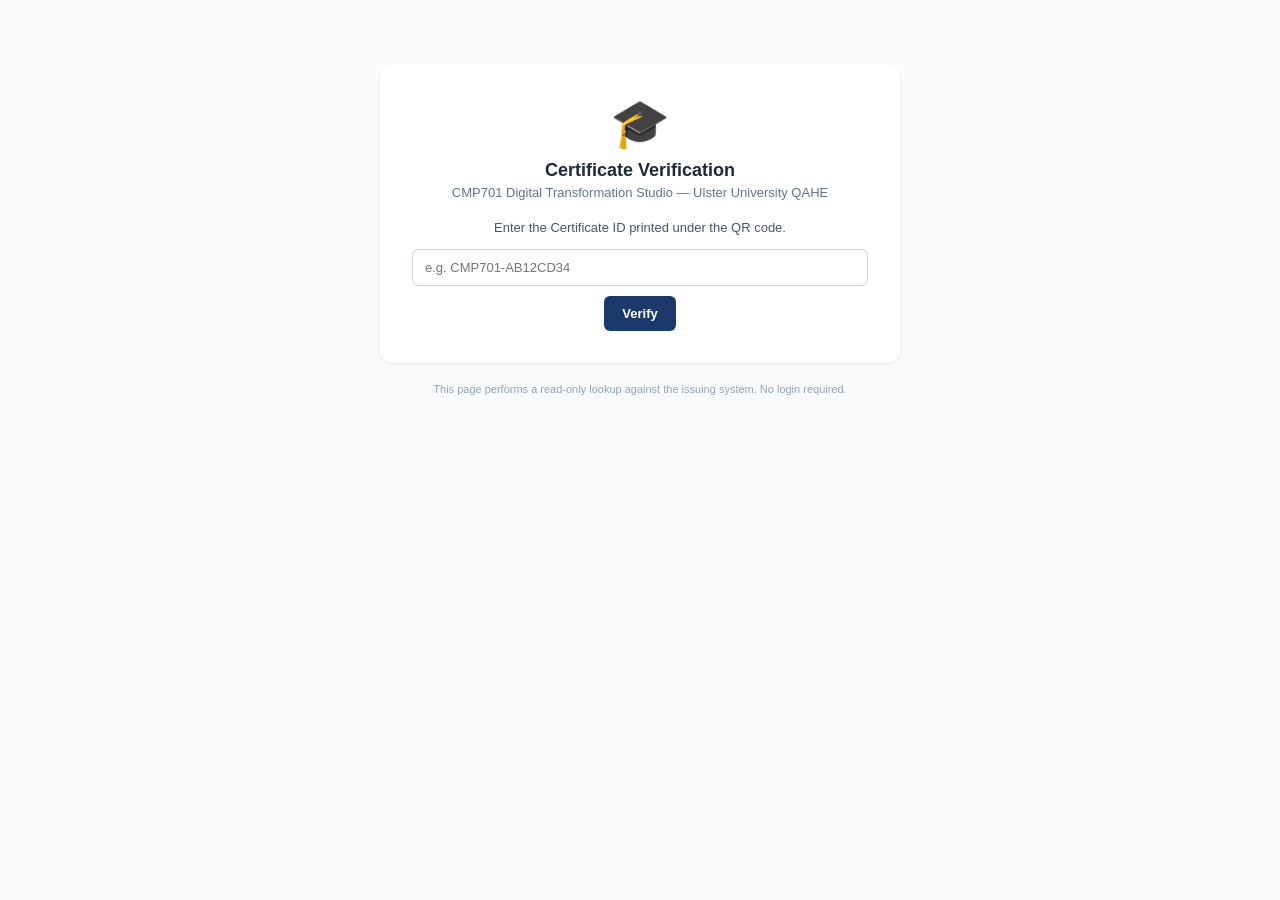
<file: verify-certificate.html>
<!DOCTYPE html>
<html lang="en">
<head>
<meta charset="UTF-8">
<meta name="viewport" content="width=device-width, initial-scale=1.0">
<title>Verify Certificate — CMP701 Digital Transformation Studio</title>
<style>
  * { box-sizing: border-box; }
  body {
    font-family: Arial, Helvetica, sans-serif;
    background: #f8fafc;
    margin: 0;
    padding: 24px 16px;
    color: #1e293b;
  }
  .wrap { max-width: 520px; margin: 40px auto; }
  .card {
    background: #fff;
    border-radius: 12px;
    box-shadow: 0 1px 3px rgba(0,0,0,.08);
    padding: 32px;
    text-align: center;
  }
  .icon { font-size: 48px; margin-bottom: 8px; }
  h1 { font-size: 18px; margin: 0 0 4px; }
  .sub { color: #64748b; font-size: 13px; margin-bottom: 20px; }
  .result-ok { border: 2px solid #15803D; }
  .result-bad { border: 2px solid #B91C1C; }
  .field { text-align: left; padding: 8px 0; border-bottom: 1px solid #f1f5f9; font-size: 13px; }
  .field b { color: #475569; display: inline-block; min-width: 130px; }
  .badge-ok { color: #15803D; font-weight: 700; }
  .badge-bad { color: #B91C1C; font-weight: 700; }
  input[type=text] { width: 100%; padding: 10px 12px; border: 1.5px solid #cbd5e1; border-radius: 6px; font-size: 13px; margin-bottom: 10px; }
  button { background: #1B3A6B; color: #fff; border: none; border-radius: 6px; padding: 10px 18px; font-size: 13px; font-weight: 700; cursor: pointer; }
  button:hover { background: #14294f; }
  footer { text-align: center; font-size: 11px; color: #94a3b8; margin-top: 20px; }
</style>
</head>
<body>
<div class="wrap">
  <div class="card" id="card">
    <div class="icon">🎓</div>
    <h1>Certificate Verification</h1>
    <div class="sub">CMP701 Digital Transformation Studio — Ulster University QAHE</div>
    <div id="content">Loading…</div>
  </div>
  <footer>This page performs a read-only lookup against the issuing system. No login required.</footer>
</div>

<script>
  // Plain REST read against the Realtime Database's public studio/__certificates
  // node — no Firebase SDK needed for a read-only lookup, and no login involved.
  const DB_BASE = 'https://cmp701markingtracker-default-rtdb.firebaseio.com';

  function esc(s) {
    return String(s || '').replace(/[&<>"']/g, c => ({ '&': '&amp;', '<': '&lt;', '>': '&gt;', '"': '&quot;', "'": '&apos;' }[c]));
  }

  function getCertIdFromUrl() {
    return new URLSearchParams(location.search).get('id');
  }

  async function verify(id) {
    const card = document.getElementById('card');
    const content = document.getElementById('content');
    if (!id) {
      content.innerHTML = `
        <p style="font-size:13px;color:#475569;margin-bottom:14px">Enter the Certificate ID printed under the QR code.</p>
        <input type="text" id="idInput" placeholder="e.g. CMP701-AB12CD34">
        <br><button onclick="verify(document.getElementById('idInput').value.trim())">Verify</button>`;
      return;
    }
    content.innerHTML = 'Checking…';
    try {
      const res = await fetch(`${DB_BASE}/studio/__certificates/${encodeURIComponent(id)}.json`);
      const data = await res.json();
      if (!data) {
        card.classList.add('result-bad');
        content.innerHTML = `
          <p class="badge-bad">✕ Not found</p>
          <p style="font-size:13px;color:#475569">This certificate ID could not be verified. Double-check it was copied correctly, or contact the module leader.</p>`;
        return;
      }
      card.classList.add('result-ok');
      const issued = data.issuedAt ? new Date(data.issuedAt).toLocaleDateString('en-GB', { day: 'numeric', month: 'long', year: 'numeric' }) : '—';
      content.innerHTML = `
        <p class="badge-ok">✓ Genuine certificate</p>
        <div class="field"><b>Name</b> ${esc(data.studentName)}</div>
        <div class="field"><b>Guild</b> ${esc(data.guildName)}</div>
        <div class="field"><b>Campus</b> ${esc(data.campus)}</div>
        <div class="field"><b>Module</b> ${esc(data.module)}</div>
        <div class="field"><b>Cohort</b> ${esc(data.cohortName)}</div>
        <div class="field"><b>Milestones</b> ${esc(data.milestonesCompleted)}/${esc(data.milestonesCompleted)} complete</div>
        <div class="field"><b>Issued</b> ${issued}</div>
        <div class="field" style="border-bottom:none"><b>Certificate ID</b> <span style="font-family:monospace">${esc(id)}</span></div>`;
    } catch (e) {
      content.innerHTML = `<p class="badge-bad">Could not reach the verification service — try again shortly.</p>`;
    }
  }

  verify(getCertIdFromUrl());
</script>
</body>
</html>
</file>
